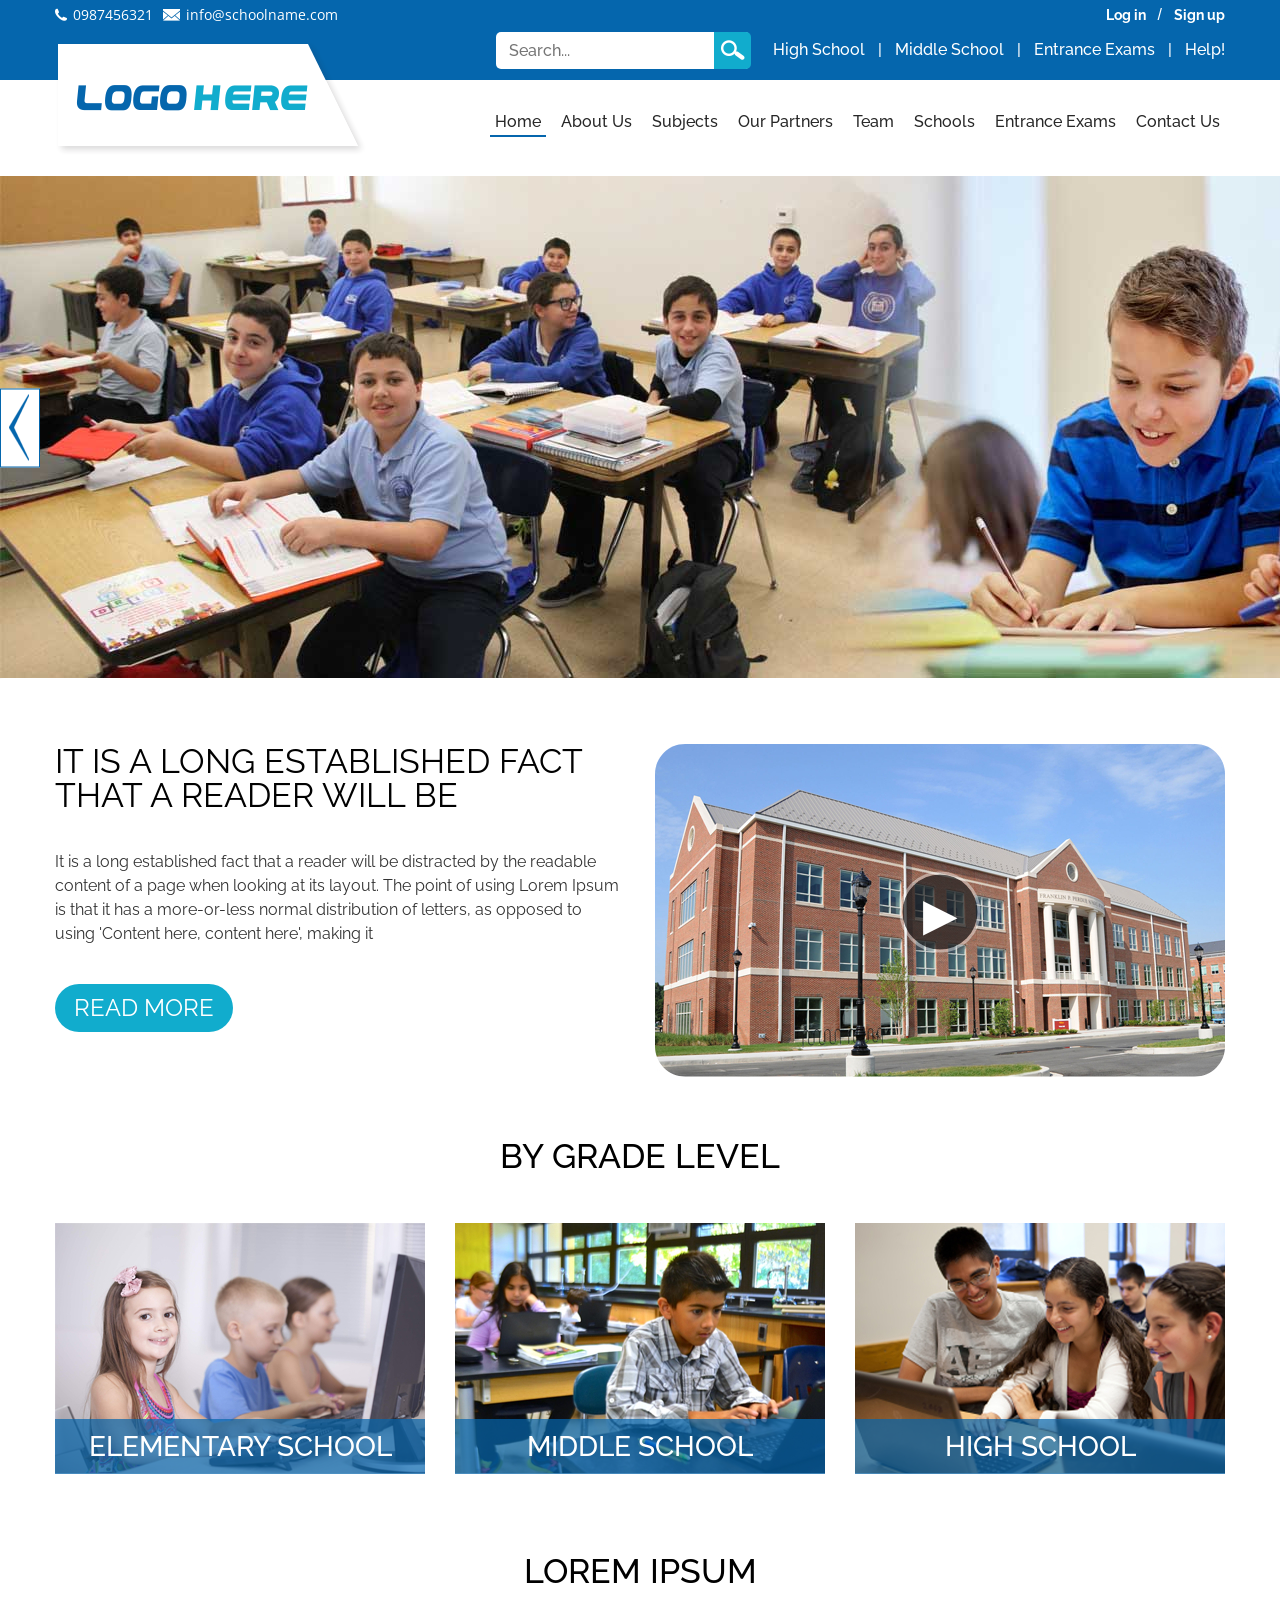
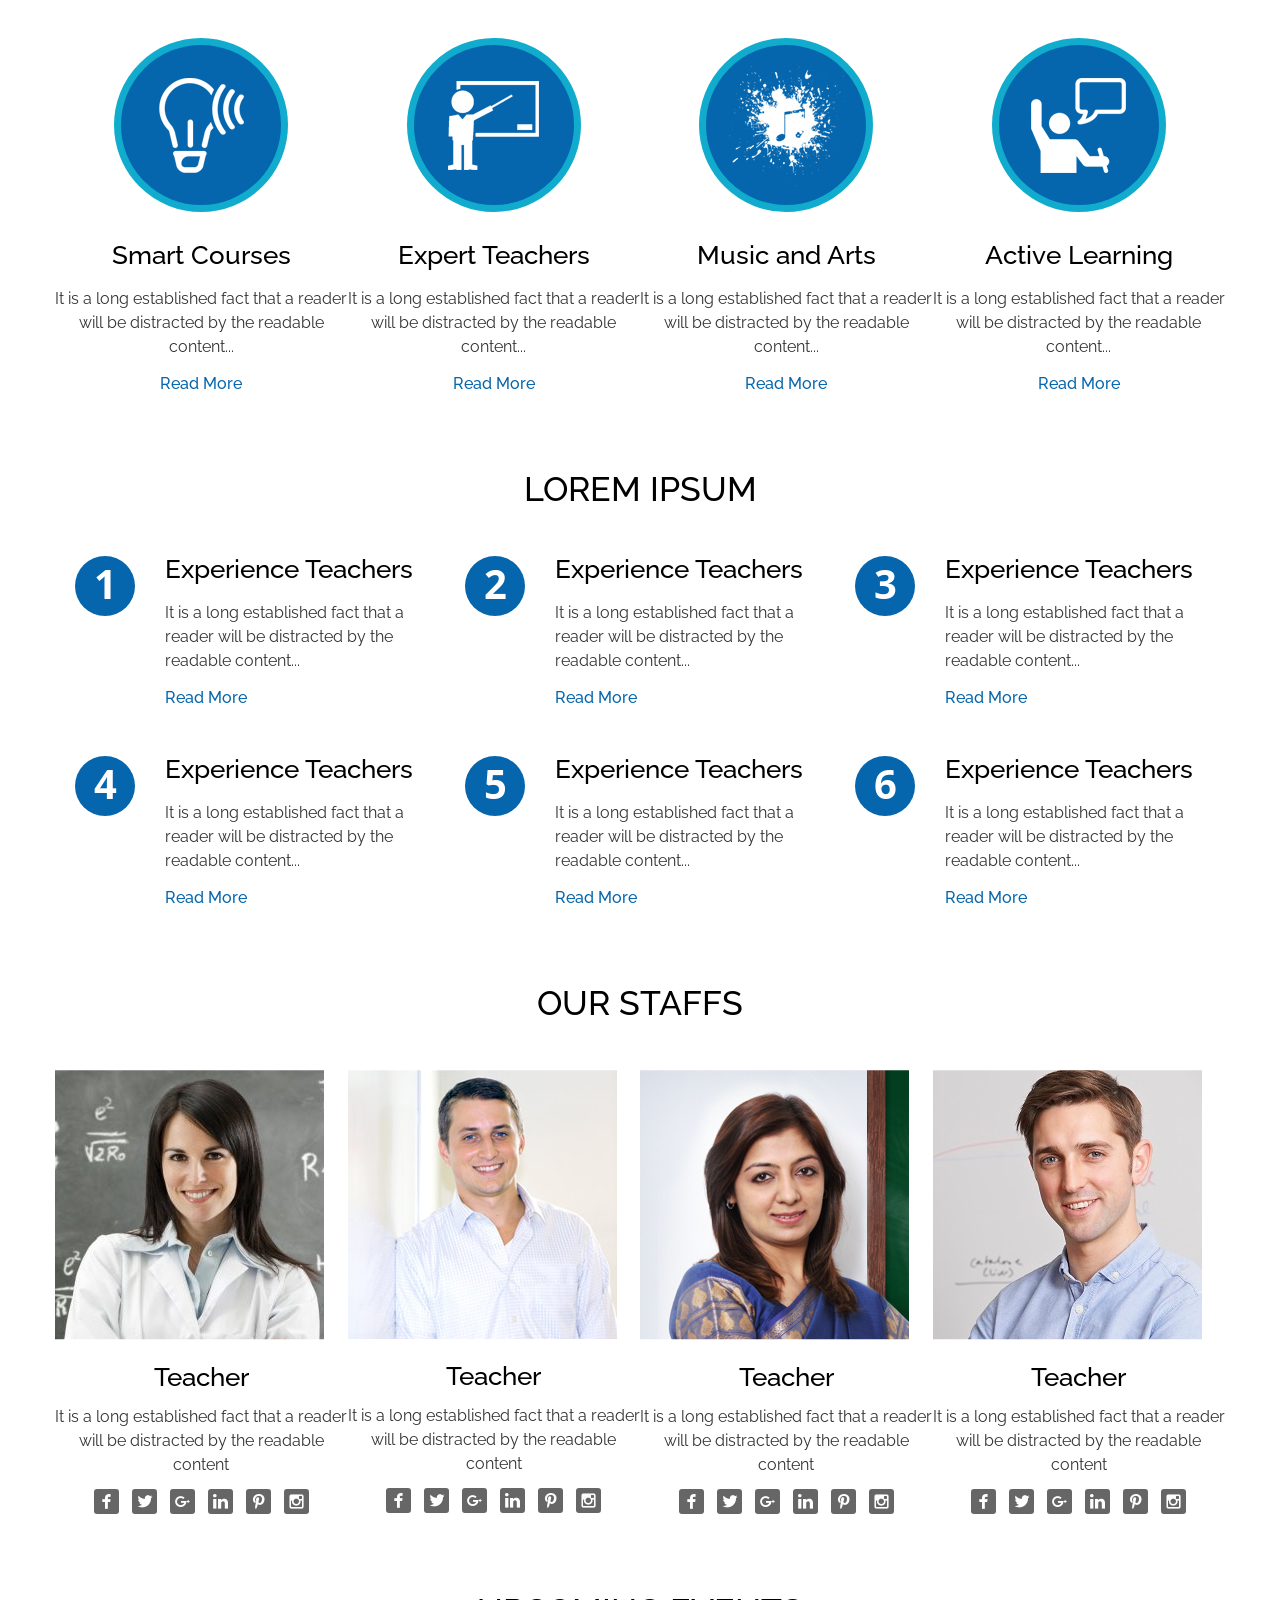
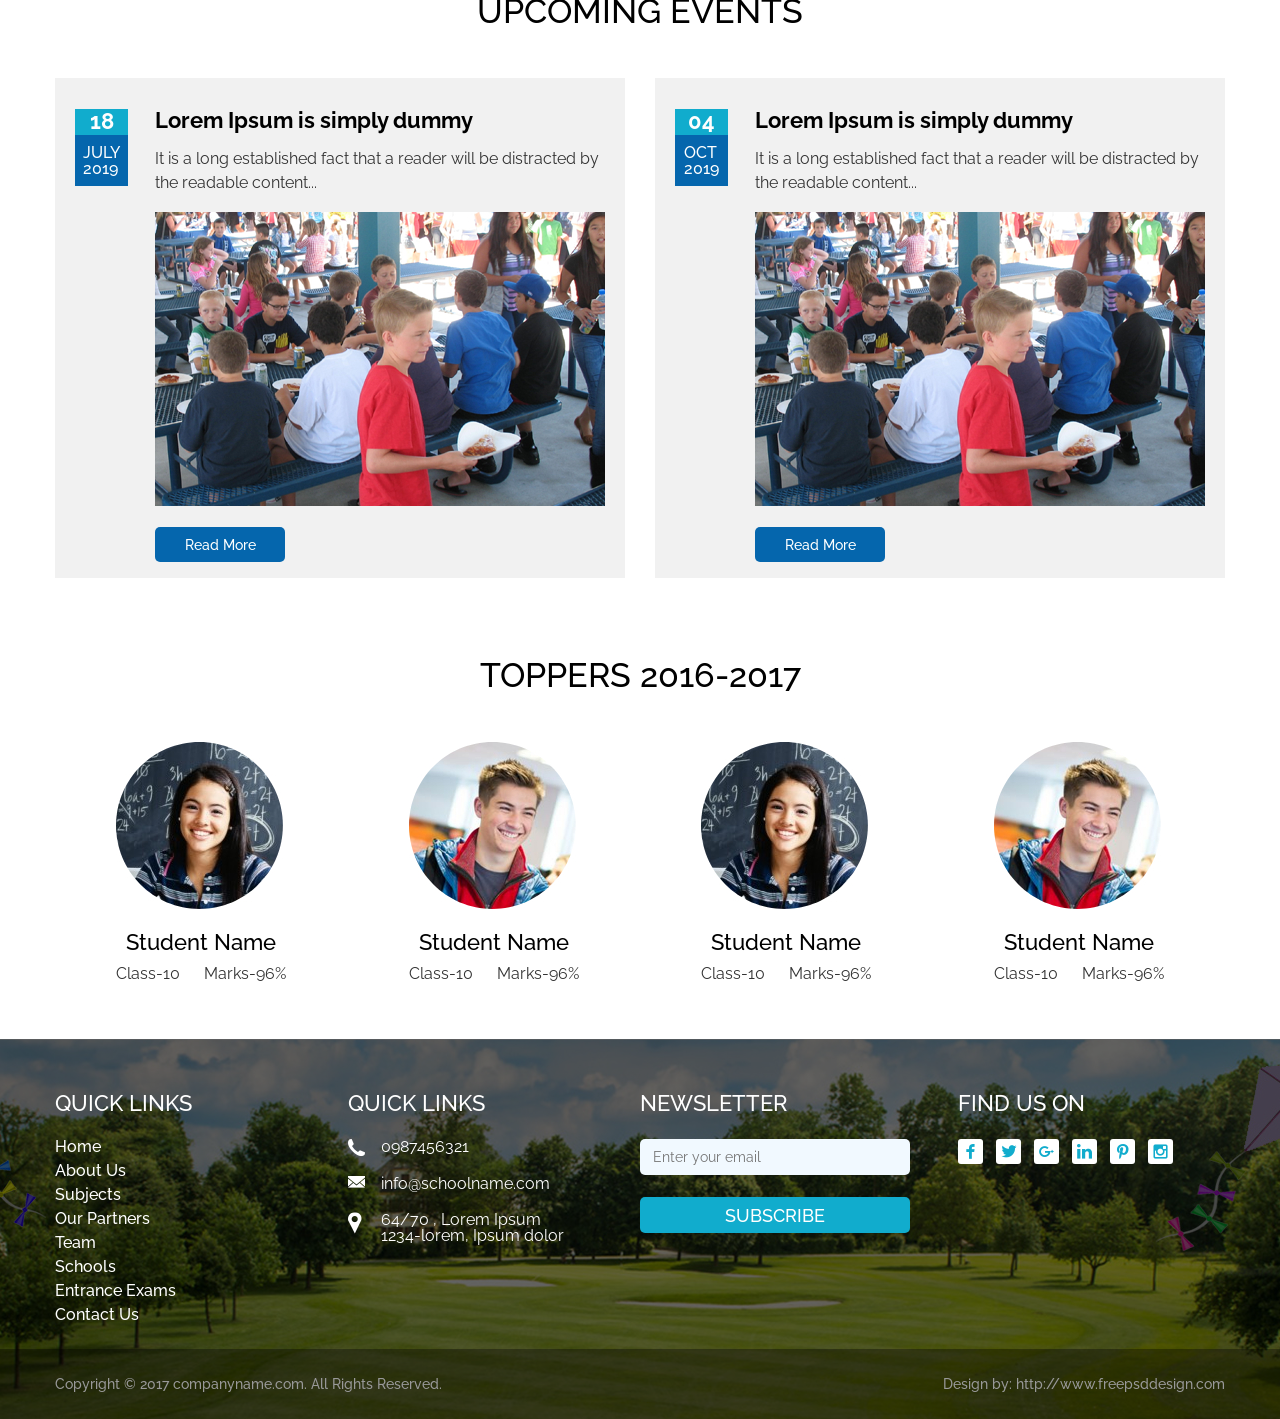
<file: index.html>
<!DOCTYPE html>
<html lang="en">
<head>
	<meta charset="UTF-8">
	<title>School</title>
	<link href="https://fonts.googleapis.com/css?family=Open+Sans&display=swap" rel="stylesheet">
	<link href="https://fonts.googleapis.com/css?family=Raleway:400,500,600,700&display=swap" rel="stylesheet">
	<link rel="stylesheet" href="css/swiper.css">
	<link rel="stylesheet" href="css/fonts.css">
	<link rel="stylesheet" href="css/normalize.css">
	<link rel="stylesheet" href="css/style.css">
</head>
<body>
	
<header class="header wrapper_lg">

<section class="contact-login-row">
	<div class="contact-login wrap">
		<div class="phone-email">
			<span class="phone__ico">&#xe909;</span><span class="phone__text">0987456321</span>
			<span class="phone__ico">&#xe908;</span><span class="phone__text">info@schoolname.com</span>
		</div>
		<ul class="auth-block">
			<li class="auth__item"><a href="#!" class="auth__link">Log in</a></li>
			<li class="auth__item"><a href="#!" class="auth__link">Sign up</a></li>
		</ul>
	</div>
</section>

<section class="header-control-row">
	<div class="header-control wrap">
		<div class="search-block">
			<input type="text" placeholder="Search..." class="search__text">
			<input type="submit" class="search__btn" value="&#xe907;">
		</div>
		<nav>
			<ul class="header-nav">
				<li class="header-nav__item"><a href="#!" class="header-nav__link">High School</a></li>
				<li class="header-nav__item"><a href="#!" class="header-nav__link">Middle School</a></li>
				<li class="header-nav__item"><a href="#!" class="header-nav__link">Entrance Exams</a></li>
				<li class="header-nav__item"><a href="#!" class="header-nav__link">Help!</a></li>
			</ul>
		</nav>
	</div>
</section>

<section class="row-header-menu">
	<div class="header-menu wrap">
		<div class="header-logo">
			<div class="logo-text">
				<span>Logo</span><span>Here</span>
			</div>
			<map name="worm">
				<area shape="poly" alt="Logo" 
					coords="0,0, 0,115, 312,115, 250,0, 0,0" href="#!">
			</map>
			<img src="img/logo.png" alt="" usemap="#worm">
		</div>
		<nav  class="header-menu-block">
			<ul class="header-menu-list">
				<li class="header-menu__item active">
					<a href="#!" class="header-menu__link">Home</a>
				</li>
				<li class="header-menu__item">
					<a href="#!" class="header-menu__link">About Us</a>
				</li>
				<li class="header-menu__item">
					<a href="#!" class="header-menu__link">Subjects</a>
				</li>
				<li class="header-menu__item">
					<a href="#!" class="header-menu__link">Our Partners</a>
				</li>
				<li class="header-menu__item">
					<a href="#!" class="header-menu__link">Team</a>
				</li>
				<li class="header-menu__item">
					<a href="#!" class="header-menu__link">Schools</a>
				</li>
				<li class="header-menu__item">
					<a href="#!" class="header-menu__link">Entrance Exams</a>
				</li>
				<li class="header-menu__item">
					<a href="#!" class="header-menu__link">Contact Us</a>
				</li>	
			</ul>				
		</nav>
	</div>	
</section>
</header>

<main class="main">
	
<div class="contact-form"></div>
<section class="slider wrapper">
	<a href="#!" class="slider-arrow backward">
		<img src="img/slider-arrow.png" alt="">
	</a>
	<a href="#!" class="slider-arrow forward">
		<img src="img/slider-arrow.png" alt="">
	</a>
	<!-- slider-banner -->
	<div class="slider-banner swiper-container">
		<div class="swiper-wrapper">
			<!-- 1 -->
			<div class="swiper-slide">
				<div class="item-block">
					<img src="img/banner.jpg" alt="" class="slider__img">
				</div>		
			</div>
			<!-- 2 -->
			<div class="swiper-slide">
				<div class="item-block">
					<img src="img/banner.jpg" alt="" class="slider__img">
				</div>		
			</div>
			<!--  -->
		</div>
	</div> <!-- slider-banner end -->
</section>

<section class="fact wrap">
	<div class="fact-text">
		<div class="fact-text__title">It is a long established fact that a reader will be</div>
		<div class="fact-text__desc">
			<p>It is a long established fact that a reader will be distracted by the readable content of a page when looking at its layout. The point of using Lorem Ipsum is that it has a more-or-less normal distribution of letters, as opposed to using 'Content here, content here', making it</p>
		</div>
		<a href="#!" class="fact-text__btn">Read More</a>
	</div>
	<div class="fact-media">
		<div class="fact-media__item"><img src="img/fact-01.jpg" alt=""></div>
		<a href="#!" class="fact-media__btn">&#9654;</a>
	</div>
</section>

<section class="grade-level wrap">
	<div class="row__title">By Grade Level</div>
	<div class="grade-block">
		<!-- 1 -->
		<div class="grade-item">
			<div class="grade__img"><img src="img/grade-01.jpg" alt=""></div>
			<a href="#!" class="grade__text">Elementary School</a>
		</div>
		<!-- 2 -->
		<div class="grade-item">
			<div class="grade__img"><img src="img/grade-02.jpg" alt=""></div>
			<a href="#!" class="grade__text">Middle School</a>
		</div>
		<!-- 3 -->
		<div class="grade-item">
			<div class="grade__img"><img src="img/grade-03.jpg" alt=""></div>
			<a href="#!" class="grade__text">High School</a>
		</div>
	</div>
</section>

<section class="smart wrap">
	<div class="row__title">Lorem Ipsum</div>
	<div class="smart-block">
		<!-- 1 -->
		<div class="smart-item">
			<div class="smart__img"><img src="img/active-01.png" alt=""></div>
			<div class="block-text">		
				<div class="block__title">Smart Courses</div>
				<div class="block__desc">It is a long established fact that a reader will be distracted by the readable content...</div>
				<a href="#!" class="block__link">Read More</a>
			</div>					
		</div>
		<!-- 2 -->
		<div class="smart-item">
			<div class="smart__img"><img src="img/active-02.png" alt=""></div>
			<div class="block-text">		
				<div class="block__title">Expert Teachers</div>
				<div class="block__desc">It is a long established fact that a reader will be distracted by the readable content...</div>
				<a href="#!" class="block__link">Read More</a>
			</div>					
		</div>
		<!-- 3 -->
		<div class="smart-item">
			<div class="smart__img"><img src="img/active-03.png" alt=""></div>
			<div class="block-text">		
				<div class="block__title">Music and Arts</div>
				<div class="block__desc">It is a long established fact that a reader will be distracted by the readable content...</div>
				<a href="#!" class="block__link">Read More</a>
			</div>					
		</div>
		<!-- 4 -->
		<div class="smart-item">
			<div class="smart__img"><img src="img/active-04.png" alt=""></div>
			<div class="block-text">		
				<div class="block__title">Active Learning</div>
				<div class="block__desc"><p>It is a long established fact that a reader will be distracted by the readable content...</p></div>
				<a href="#!" class="block__link">Read More</a>
			</div>					
		</div>
	</div>
</section>

<section class="experience wrap">
	<div class="row__title">Lorem Ipsum</div>
	<div class="experience-block">
		<!-- 1 -->
		<div class="experience-item">
			<div class="experience-number-block">
				<span>1</span>
			</div>
			<div class="block-text">
				<div class="block__title">Experience Teachers</div>
				<div class="block__desc">It is a long established fact that a reader will be distracted by the readable content...</div>
				<a href="#!" class="block__link">Read More</a>
			</div>
		</div>
		<!-- 2 -->
		<div class="experience-item">
			<div class="experience-number-block">
				<span>2</span>
			</div>
			<div class="block-text">
				<div class="block__title">Experience Teachers</div>
				<div class="block__desc">It is a long established fact that a reader will be distracted by the readable content...</div>
				<a href="#!" class="block__link">Read More</a>
			</div>
		</div>
		<!-- 3 -->
		<div class="experience-item">
			<div class="experience-number-block">
				<span>3</span>
			</div>
			<div class="block-text">
				<div class="block__title">Experience Teachers</div>
				<div class="block__desc">It is a long established fact that a reader will be distracted by the readable content...</div>
				<a href="#!" class="block__link">Read More</a>
			</div>
		</div>
		<!-- 4 -->
		<div class="experience-item">
			<div class="experience-number-block">
				<span>4</span>
			</div>
			<div class="block-text">
				<div class="block__title">Experience Teachers</div>
				<div class="block__desc">It is a long established fact that a reader will be distracted by the readable content...</div>
				<a href="#!" class="block__link">Read More</a>
			</div>
		</div>
		<!-- 5 -->
		<div class="experience-item">
			<div class="experience-number-block">
				<span>5</span>
			</div>
			<div class="block-text">
				<div class="block__title">Experience Teachers</div>
				<div class="block__desc">It is a long established fact that a reader will be distracted by the readable content...</div>
				<a href="#!" class="block__link">Read More</a>
			</div>
		</div>
		<!-- 6 -->
		<div class="experience-item">
			<div class="experience-number-block">
				<span>6</span>
			</div>
			<div class="block-text">
				<div class="block__title">Experience Teachers</div>
				<div class="block__desc">It is a long established fact that a reader will be distracted by the readable content...</div>
				<a href="#!" class="block__link">Read More</a>
			</div>
		</div>
	</div>
</section>

<section class="staffs wrap">
	<div class="row__title">our staffs</div>
	<div class="staffs-block">
		<!-- 1 -->
		<div class="staffs-item">
			<div class="staffs__img"><img src="img/staff-01.jpg" alt=""></div>
			<div class="block-text">		
				<div class="block__title">Teacher</div>
				<div class="block__desc">It is a long established fact that a 	reader will be distracted by the readable content
				</div>
				<ul class="social-list">
					<li class="social__item"><a href="#!" class="social__link">&#xe900;</a></li>
					<li class="social__item"><a href="#!" class="social__link">&#xe901;</a></li>
					<li class="social__item"><a href="#!" class="social__link">&#xe902;</a></li>
					<li class="social__item"><a href="#!" class="social__link">&#xe903;</a></li>
					<li class="social__item"><a href="#!" class="social__link">&#xe904;</a></li>
					<li class="social__item"><a href="#!" class="social__link">&#xe905;</a></li>
				</ul>	
			</div>	
		</div>
		<!-- 2 -->
		<div class="staffs-item">
			<div class="staffs__img"><img src="img/staff-02.jpg" alt=""></div>
			<div class="block-text">		
				<div class="block__title">Teacher</div>
				<div class="block__desc">It is a long established fact that a 	reader will be distracted by the readable content
				</div>
				<ul class="social-list">
					<li class="social__item"><a href="#!" class="social__link">&#xe900;</a></li>
					<li class="social__item"><a href="#!" class="social__link">&#xe901;</a></li>
					<li class="social__item"><a href="#!" class="social__link">&#xe902;</a></li>
					<li class="social__item"><a href="#!" class="social__link">&#xe903;</a></li>
					<li class="social__item"><a href="#!" class="social__link">&#xe904;</a></li>
					<li class="social__item"><a href="#!" class="social__link">&#xe905;</a></li>
				</ul>	
			</div>	
		</div>
		<!-- 3 -->
		<div class="staffs-item">
			<div class="staffs__img"><img src="img/staff-03.jpg" alt=""></div>
			<div class="block-text">		
				<div class="block__title">Teacher</div>
				<div class="block__desc">It is a long established fact that a 	reader will be distracted by the readable content
				</div>
				<ul class="social-list">
					<li class="social__item"><a href="#!" class="social__link">&#xe900;</a></li>
					<li class="social__item"><a href="#!" class="social__link">&#xe901;</a></li>
					<li class="social__item"><a href="#!" class="social__link">&#xe902;</a></li>
					<li class="social__item"><a href="#!" class="social__link">&#xe903;</a></li>
					<li class="social__item"><a href="#!" class="social__link">&#xe904;</a></li>
					<li class="social__item"><a href="#!" class="social__link">&#xe905;</a></li>
				</ul>	
			</div>	
		</div>
		<!-- 4 -->
		<div class="staffs-item">
			<div class="staffs__img"><img src="img/staff-04.jpg" alt=""></div>
			<div class="block-text">		
				<div class="block__title">Teacher</div>
				<div class="block__desc">It is a long established fact that a 	reader will be distracted by the readable content
				</div>
				<ul class="social-list">
					<li class="social__item"><a href="#!" class="social__link">&#xe900;</a></li>
					<li class="social__item"><a href="#!" class="social__link">&#xe901;</a></li>
					<li class="social__item"><a href="#!" class="social__link">&#xe902;</a></li>
					<li class="social__item"><a href="#!" class="social__link">&#xe903;</a></li>
					<li class="social__item"><a href="#!" class="social__link">&#xe904;</a></li>
					<li class="social__item"><a href="#!" class="social__link">&#xe905;</a></li>
				</ul>	
			</div>	
		</div>
	</div>
</section>

<section class="events wrap">
	<div class="row__title">upcoming events</div>
	<div class="events-block">
		<!-- 1 -->
		<div class="event-item">
			<div class="event-date">
				<div class="date__day">18</div>
				<div class="date__mount-year">July<br>2019</div>
			</div>
			<div class="event-content">
				<div class="event__title">Lorem Ipsum is simply dummy</div>
				<div class="event__desc">It is a long established fact that a reader will be distracted by the readable content...</div> 
				<div class="event__img"><img src="img/event-01.jpg" alt=""></div>
				<a href="#!" class="event__btn">Read More</a>
			</div>
		</div>	
		<!-- 2 -->
		<div class="event-item">
			<div class="event-date">
				<div class="date__day">04</div>
				<div class="date__mount-year">Oct<br>2019</div>
			</div>
			<div class="event-content">
				<div class="event__title">Lorem Ipsum is simply dummy</div>
				<div class="event__desc">It is a long established fact that a reader will be distracted by the readable content...</div>
				<div class="event__img"><img src="img/event-01.jpg" alt=""></div>
				<a href="#!" class="event__btn">Read More</a>
			</div>
		</div>	
	</div> <!-- events-block --------------->
</section>

<section class="toppers wrap">
	<div class="row__title">toppers 2016-2017</div>
	<div class="toppers-block">
		<!-- 1 -->
		<div class="toppers-item">
			<div class="toppers__img"><img src="img/toppers-01.jpg" alt=""></div>
			<div class="block-text">		
				<div class="toppers__title">Student Name</div>
				<div class="toppers__desc">
					<div class="toppers__class">Class-10</div>
					<div class="toppers-rayt">Marks-96%</div>
				</div>
			</div>
		</div>
		<!-- 2 -->
		<div class="toppers-item">
			<div class="toppers__img"><img src="img/toppers-02.jpg" alt=""></div>
			<div class="block-text">		
				<div class="toppers__title">Student Name</div>
				<div class="toppers__desc">
					<div class="toppers__class">Class-10</div>
					<div class="toppers-rayt">Marks-96%</div>
				</div>
			</div>
		</div>
		<!-- 3 -->
		<div class="toppers-item">
			<div class="toppers__img"><img src="img/toppers-01.jpg" alt=""></div>
			<div class="block-text">		
				<div class="toppers__title">Student Name</div>
				<div class="toppers__desc">
					<div class="toppers__class">Class-10</div>
					<div class="toppers-rayt">Marks-96%</div>
				</div>
			</div>
		</div>
		<!-- 4 -->
		<div class="toppers-item">
			<div class="toppers__img"><img src="img/toppers-02.jpg" alt=""></div>
			<div class="block-text">		
				<div class="toppers__title">Student Name</div>
				<div class="toppers__desc">
					<div class="toppers__class">Class-10</div>
					<div class="toppers-rayt">Marks-96%</div>
				</div>
			</div>
		</div>
	</div>
</section>

</main>

<footer class="footer wrapper_lg">
	<div class="footer__img ibg">
		<img src="img/footer-background.jpg" alt="" class="img_bg">
	</div>	
	<section class="footer-control">
		<div class="footer-block wrap">
			<!-- 1 -->
			<div class="footer-menu">
				<div class="footer-item__title">Quick Links</div>
				<ul class="footer-menu-list">
					<li class="footer-menu__item"><a href="#!" class="footer-menu__link">Home</a></li>
					<li class="footer-menu__item"><a href="#!" class="footer-menu__link">About Us</a></li>
					<li class="footer-menu__item"><a href="#!" class="footer-menu__link">Subjects</a></li>
					<li class="footer-menu__item"><a href="#!" class="footer-menu__link">Our Partners</a></li>
					<li class="footer-menu__item"><a href="#!" class="footer-menu__link">Team</a></li>
					<li class="footer-menu__item"><a href="#!" class="footer-menu__link">Schools</a></li>
					<li class="footer-menu__item"><a href="#!" class="footer-menu__link">Entrance Exams</a></li>
					<li class="footer-menu__item"><a href="#!" class="footer-menu__link">Contact Us</a></li>
				</ul>
			</div>
			<!-- 2 -->
			<div class="footer-contact">
				<div class="footer-item__title">Quick Links</div>
				<div class="contact-block">
					<!-- 1 -->
					<div class="contact-line">
						<div class="contact-line__ico" style="font-size: 17px">&#xe909;</div>
						<div class="contact-line__text">0987456321</div>
					</div>
					<!-- 2 -->
					<div class="contact-line">
						<div class="contact-line__ico" style="font-size: 12px">&#xe908;</div>
						<div class="contact-line__text">info@schoolname.com</div>
					</div>
					<!-- 3 -->
					<div class="contact-line">
						<div class="contact-line__ico" style="font-size: 21px">&#xe900;</div>
						<div class="contact-line__text">
							<p>64/70 , Lorem Ipsum<br>1234-lorem, Ipsum dolor</p>
						</div>
					</div>
				</div>
			</div>
			<!-- 3 -->
			<div class="footer-newsletter">
				<div class="footer-item__title">Newsletter</div>
				<div class="newsletter-block">
					<input type="text" class="newsletter__text" placeholder="Enter your email">
					<input type="submit" class="newsletter__btn" value="subscribe">
				</div>
			</div>
			<!-- 4 -->
			<div class="footer-social">
				<div class="footer-item__title">find us on</div>
				<ul class="footer-social-list">
					<li class="footer-social__item"><a href="#!" class="footer-social__link">&#xe900;</a></li>
					<li class="footer-social__item"><a href="#!" class="footer-social__link">&#xe901;</a></li>
					<li class="footer-social__item"><a href="#!" class="footer-social__link">&#xe902;</a></li>
					<li class="footer-social__item"><a href="#!" class="footer-social__link">&#xe903;</a></li>
					<li class="footer-social__item"><a href="#!" class="footer-social__link">&#xe904;</a></li>
					<li class="footer-social__item"><a href="#!" class="footer-social__link">&#xe905;</a></li>
				</ul>
			</div>
		</div>	
	</section>
	<section class="footer-copyright wrapper_lg">
		<div class="footer-copyright-block wrap">
			<div class="copyright__company">Copyright © 2017 companyname.com. All Rights Reserved.</div>
			<div class="copyright__design">Design by: http://www.freepsddesign.com</div>
		</div>
	</section>	
</footer>
<script src="js/jquery-3.4.1.js"></script>	
<script src="js/swiper.min.js"></script>
<script src="js/custom.js"></script>
</body>
</html>
</file>
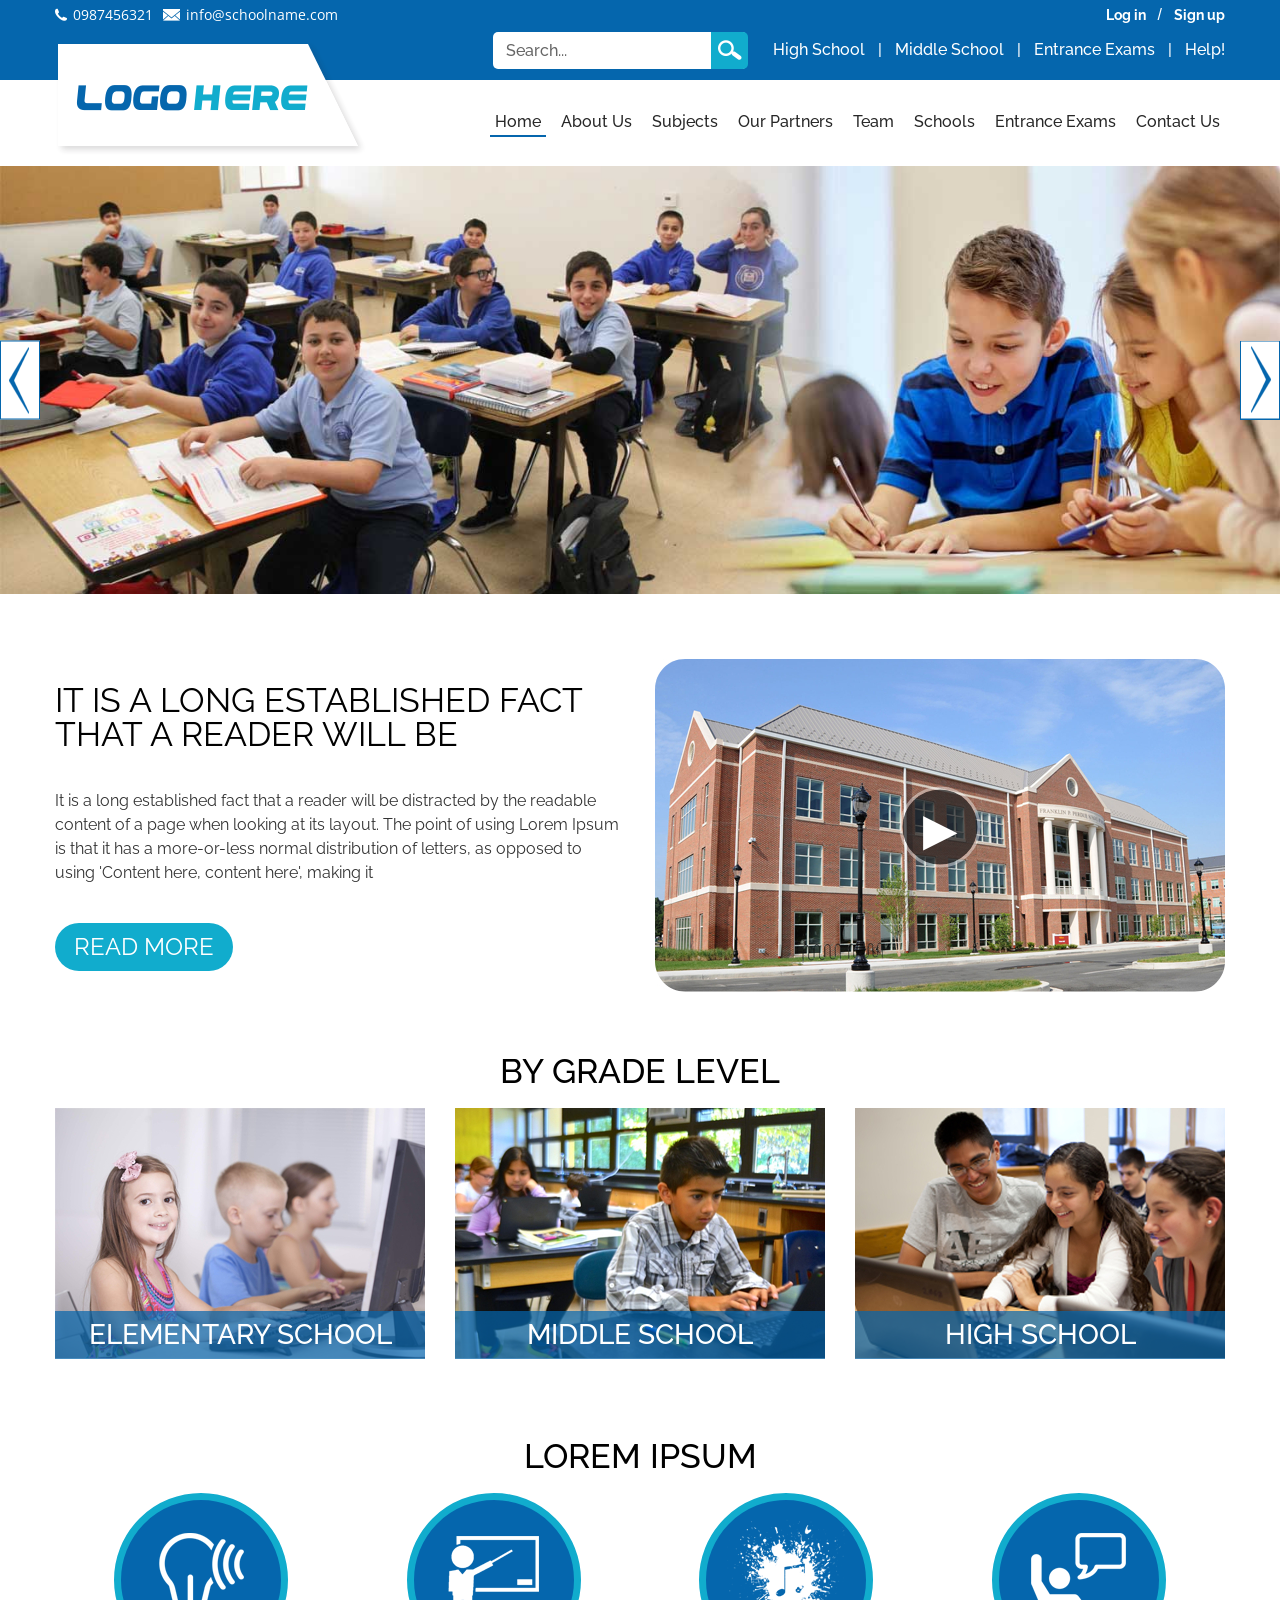
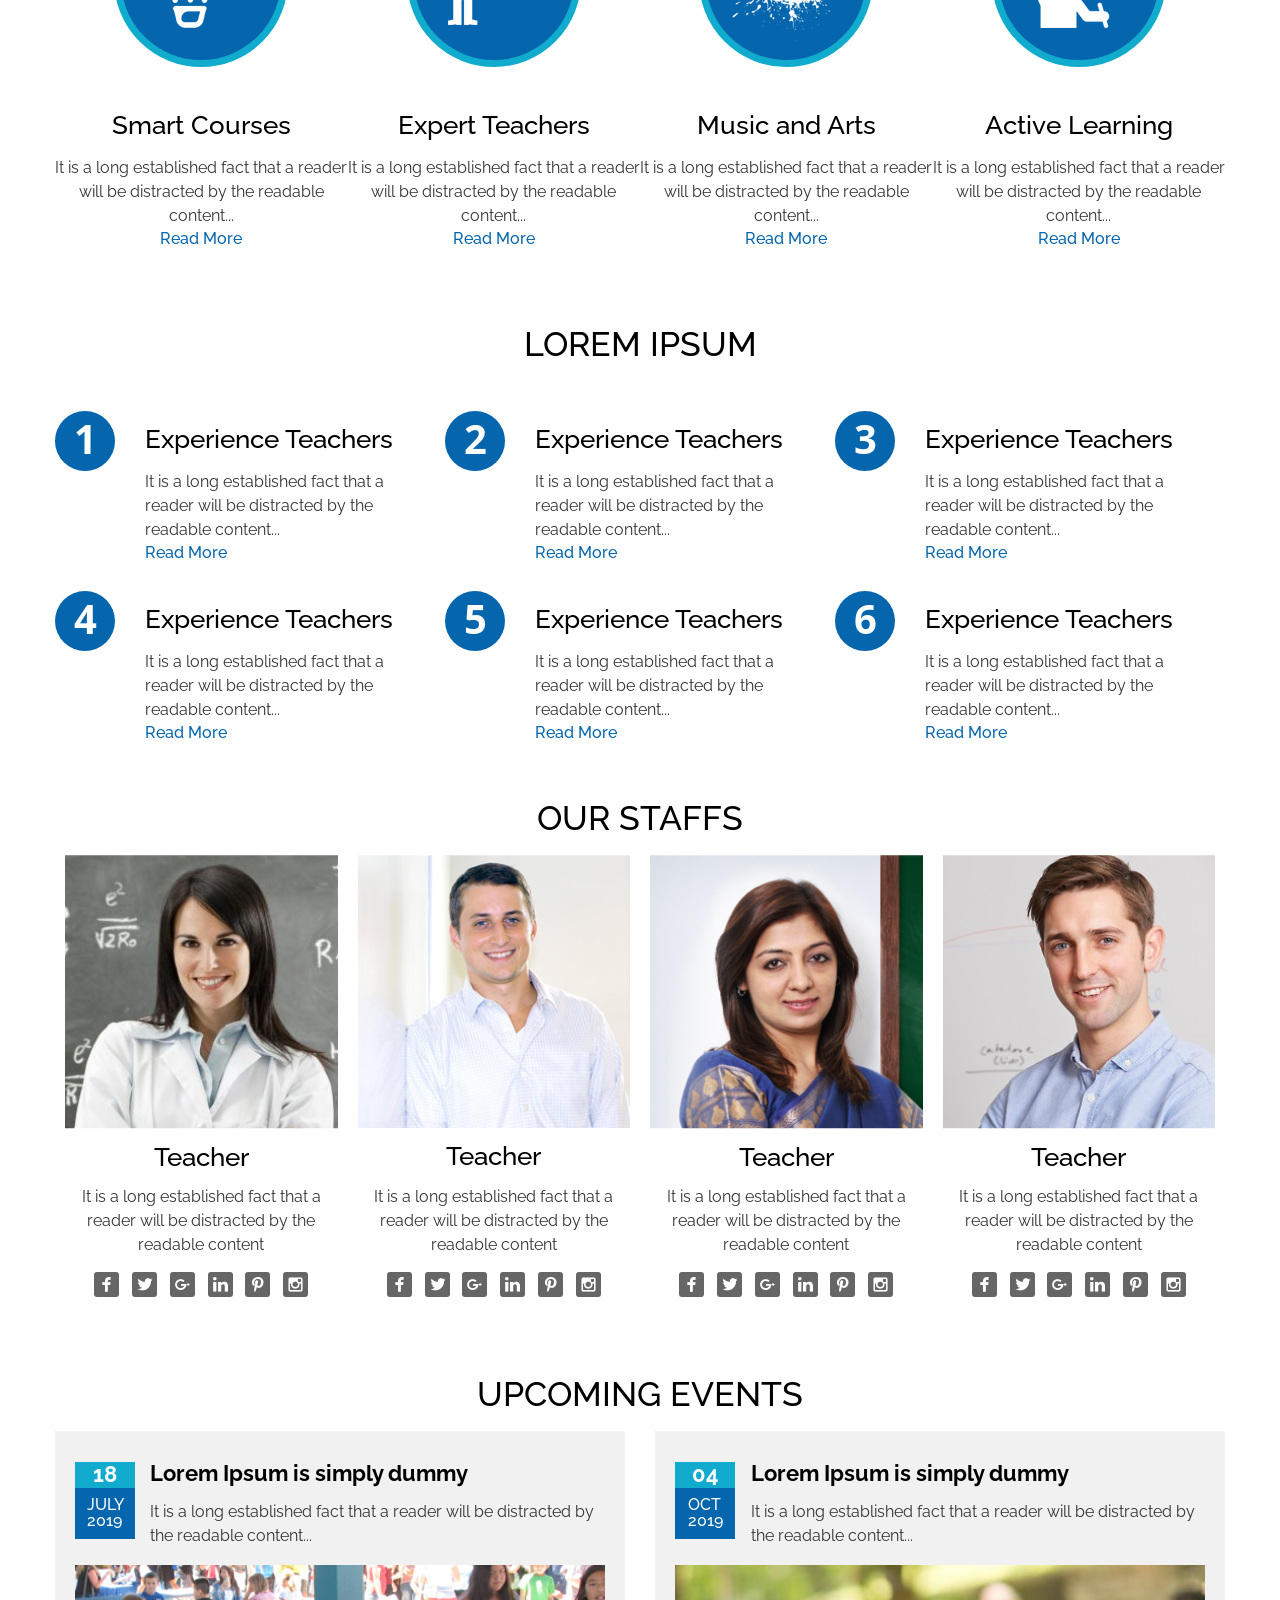
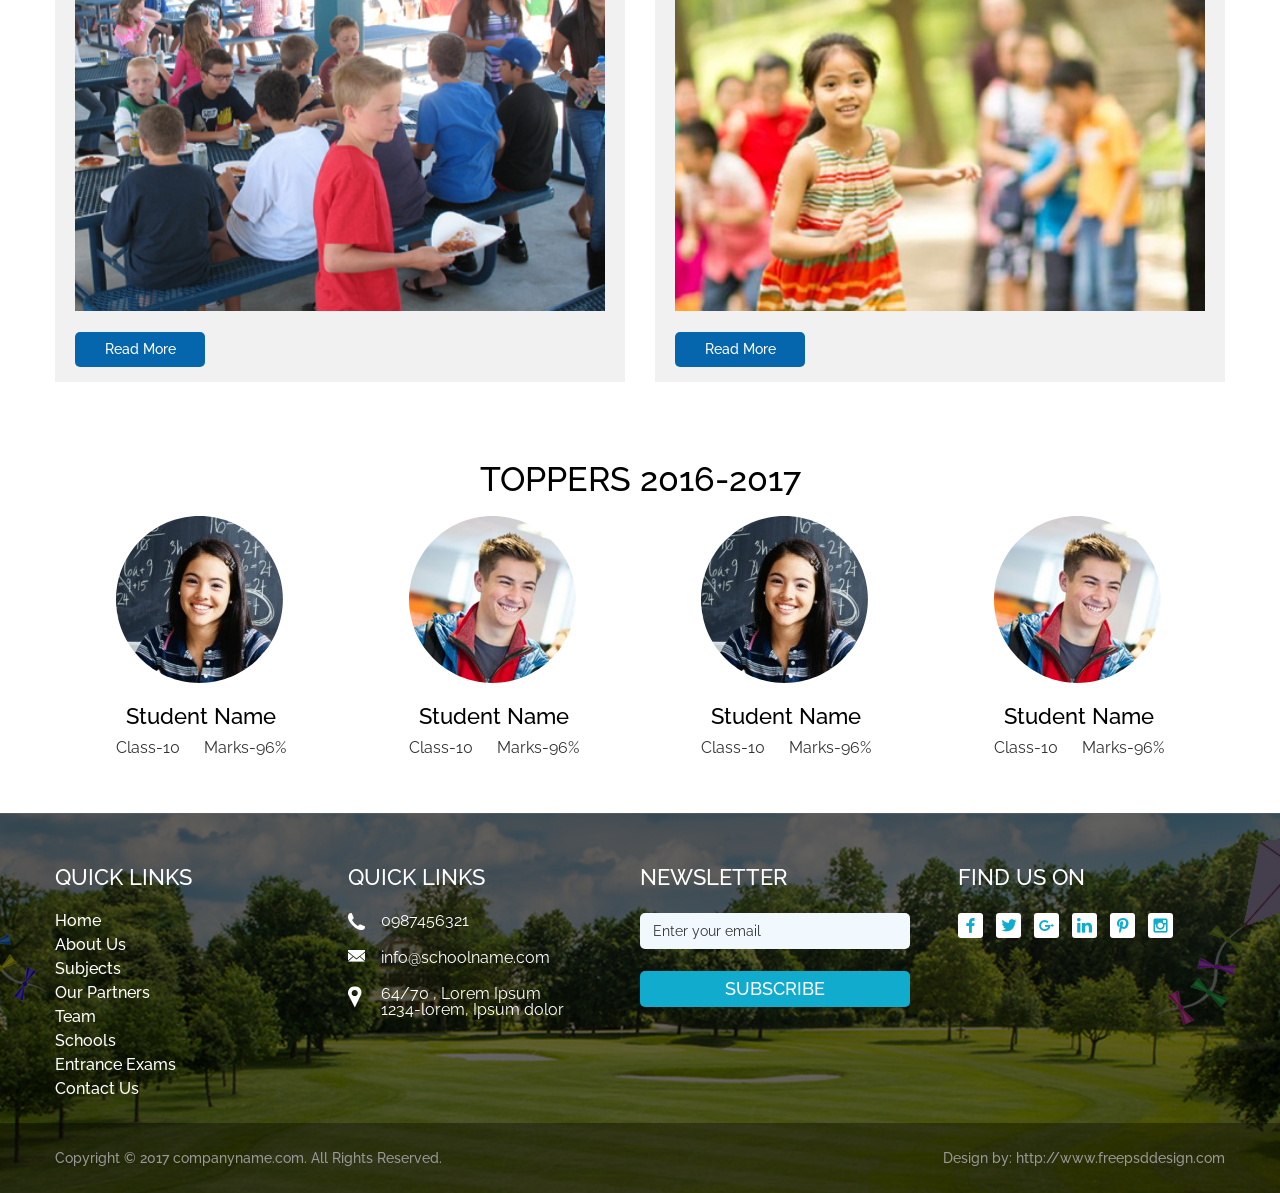
<file: app/index.html>
<!DOCTYPE html>
<html lang="en">
<head>
	<meta charset="UTF-8">
	<title>School</title>
	<link href="https://fonts.googleapis.com/css?family=Open+Sans&display=swap" rel="stylesheet">
	<link href="https://fonts.googleapis.com/css?family=Raleway:400,500,600,700&display=swap" rel="stylesheet">
	<link rel="stylesheet" href="css/swiper.css">
	<link rel="stylesheet" href="css/fonts.css">
	<link rel="stylesheet" href="css/normalize.css">
	<link rel="stylesheet" href="css/style.css">
	<meta name="viewport" content="width=device-width, initial-scale=1.0, maximum-scale=1.0, user-scalable=1">	
</head>
<body>
<div class="wrapper-main">
<header class="header">

<section class="contact-login-row">
	<div class="contact-login wrap">
		<div class="phone-email">
			<span class="phone__ico">&#xe909;</span><span class="phone__text">0987456321</span>
			<span class="phone__ico">&#xe908;</span><span class="phone__text">info@schoolname.com</span>
		</div>
		<ul class="auth-block">
			<li class="auth__item"><a href="#!" class="auth__link">Log in</a></li>
			<li class="auth__item"><a href="#!" class="auth__link">Sign up</a></li>
		</ul>
	</div>
</section>

<section class="header-control-row">
	<div class="header-control wrap">
		<form action="#" class="search-block">
			<input autocomplete="off" type="text" name="form[]" data-value="Search..." class="search__text input req name">
			<button type="submit" class="search__btn">&#xe907;</button>
		</form>
		<nav>
			<ul class="header-nav">
				<li class="header-nav__item"><a href="#!" class="header-nav__link">High School</a></li>
				<li class="header-nav__item"><a href="#!" class="header-nav__link">Middle School</a></li>
				<li class="header-nav__item"><a href="#!" class="header-nav__link">Entrance Exams</a></li>
				<li class="header-nav__item"><a href="#!" class="header-nav__link">Help!</a></li>
			</ul>
		</nav>
	</div>
</section>

<section class="row-header-menu">
	<div class="header-menu wrap">
		<div class="header-logo">
			<div class="logo-text">
				<span>Logo</span><span>Here</span>
			</div>
			<map name="worm">
				<area shape="poly" alt="Logo" 
					coords="0,0, 0,115, 312,115, 250,0, 0,0" href="#!">
			</map>
			<img src="img/logo.png" alt="" usemap="#worm">
		</div>

		<nav  class="header-menu-block">
			<ul class="header-menu-list">
				<li class="header-menu__item active">
					<a href="#!" class="header-menu__link">Home</a>
				</li>
				<li class="header-menu__item">
					<a href="#!" class="header-menu__link">About Us</a>
				</li>
				<li class="header-menu__item">
					<a href="#!" class="header-menu__link">Subjects</a>
				</li>
				<li class="header-menu__item">
					<a href="#!" class="header-menu__link">Our Partners</a>
				</li>
				<li class="header-menu__item">
					<a href="#!" class="header-menu__link">Team</a>
				</li>
				<li class="header-menu__item">
					<a href="#!" class="header-menu__link">Schools</a>
				</li>
				<li class="header-menu__item">
					<a href="#!" class="header-menu__link">Entrance Exams</a>
				</li>
				<li class="header-menu__item">
					<a href="#!" class="header-menu__link">Contact Us</a>
				</li>	
			</ul>				
		</nav>
	</div>	
</section>
</header>

<main class="main">
	
<div class="contact-form"></div>
<section class="slider wrapper">
	<a href="#!" class="slider-arrow backward">
		<img src="img/slider-arrow.png" alt="">
	</a>
	<a href="#!" class="slider-arrow forward">
		<img src="img/slider-arrow.png" alt="">
	</a>
	<!-- slider-banner -->
	<div class="slider-banner swiper-container">
		<div class="swiper-wrapper">
			<!-- 1 -->
			<div class="swiper-slide">
				<div class="item-block">
					<img src="img/banner.jpg" alt="" class="slider__img">
				</div>		
			</div>
			<!-- 2 -->
			<div class="swiper-slide">
				<div class="item-block">
					<img src="img/banner.jpg" alt="" class="slider__img">
				</div>		
			</div>
			<!--  -->
		</div>
	</div> <!-- slider-banner end -->
</section>

<section class="fact wrap">
		<div class="fact-text">
			<div class="fact-text__title">It is a long established fact that a reader will be</div>
			<div class="fact-text__desc">
				<p>It is a long established fact that a reader will be distracted by the readable content of a page when looking at its layout. The point of using Lorem Ipsum is that it has a more-or-less normal distribution of letters, as opposed to using 'Content here, content here', making it</p>
			</div>
			<a href="#!" class="fact-text__btn">Read More</a>
		</div>

		<div class="fact-media">
			<div class="fact-media__item">
				<img src="img/fact-01.jpg" alt="">
			</div>
			<a href="#!" class="fact-media__btn">&#9654;</a>
		</div>
</section>

<section class="grade-level wrap">
	<div class="row__title">By Grade Level</div>
	<div class="grade-block">
		<!-- 1 -->
		<div class="grade-item">
			<div class="grade__img">
				<img src="img/grade-01.jpg" alt="">
			</div>
			<a href="#!" class="grade__text">Elementary School</a>
		</div>
		<!-- 2 -->
		<div class="grade-item">
			<div class="grade__img"><img src="img/grade-02.jpg" alt=""></div>
			<a href="#!" class="grade__text">Middle School</a>
		</div>
		<!-- 3 -->
		<div class="grade-item">
			<div class="grade__img"><img src="img/grade-03.jpg" alt=""></div>
			<a href="#!" class="grade__text">High School</a>
		</div>
	</div>
</section>

<section class="smart wrap">
	<div class="row__title">Lorem Ipsum</div>
	<div class="smart-block">
		<!-- 1 -->
		<div class="smart-item">
			<div class="smart__img"><img src="img/active-01.png" alt=""></div>
			<div class="block-text">		
				<div class="block__title">Smart Courses</div>
				<div class="block__desc">It is a long established fact that a reader will be distracted by the readable content...</div>
				<a href="#!" class="block__link">Read More</a>
			</div>					
		</div>
		<!-- 2 -->
		<div class="smart-item">
			<div class="smart__img"><img src="img/active-02.png" alt=""></div>
			<div class="block-text">		
				<div class="block__title">Expert Teachers</div>
				<div class="block__desc">It is a long established fact that a reader will be distracted by the readable content...</div>
				<a href="#!" class="block__link">Read More</a>
			</div>					
		</div>
		<!-- 3 -->
		<div class="smart-item">
			<div class="smart__img"><img src="img/active-03.png" alt=""></div>
			<div class="block-text">		
				<div class="block__title">Music and Arts</div>
				<div class="block__desc">It is a long established fact that a reader will be distracted by the readable content...</div>
				<a href="#!" class="block__link">Read More</a>
			</div>					
		</div>
		<!-- 4 -->
		<div class="smart-item">
			<div class="smart__img"><img src="img/active-04.png" alt=""></div>
			<div class="block-text">		
				<div class="block__title">Active Learning</div>
				<div class="block__desc"><p>It is a long established fact that a reader will be distracted by the readable content...</p></div>
				<a href="#!" class="block__link">Read More</a>
			</div>					
		</div>
	</div>
</section>

<section class="experience wrap">
	<div class="row__title">Lorem Ipsum</div>
	<div class="experience-block">
		<!-- 1 -->
		<div class="experience-item">
			<div class="experience-number-block">
				<span>1</span>
			</div>

			<div class="block-text">
				<div class="block__title">Experience Teachers</div>
				<div class="block__desc">It is a long established fact that a reader will be distracted by the readable content...</div>
				<a href="#!" class="block__link">Read More</a>
			</div>
		</div>
		<!-- 2 -->
		<div class="experience-item">
			<div class="experience-number-block">
				<span>2</span>
			</div>
			<div class="block-text">
				<div class="block__title">Experience Teachers</div>
				<div class="block__desc">It is a long established fact that a reader will be distracted by the readable content...</div>
				<a href="#!" class="block__link">Read More</a>
			</div>
		</div>
		<!-- 3 -->
		<div class="experience-item">
			<div class="experience-number-block">
				<span>3</span>
			</div>
			<div class="block-text">
				<div class="block__title">Experience Teachers</div>
				<div class="block__desc">It is a long established fact that a reader will be distracted by the readable content...</div>
				<a href="#!" class="block__link">Read More</a>
			</div>
		</div>
		<!-- 4 -->
		<div class="experience-item">
			<div class="experience-number-block">
				<span>4</span>
			</div>
			<div class="block-text">
				<div class="block__title">Experience Teachers</div>
				<div class="block__desc">It is a long established fact that a reader will be distracted by the readable content...</div>
				<a href="#!" class="block__link">Read More</a>
			</div>
		</div>
		<!-- 5 -->
		<div class="experience-item">
			<div class="experience-number-block">
				<span>5</span>
			</div>
			<div class="block-text">
				<div class="block__title">Experience Teachers</div>
				<div class="block__desc">It is a long established fact that a reader will be distracted by the readable content...</div>
				<a href="#!" class="block__link">Read More</a>
			</div>
		</div>
		<!-- 6 -->
		<div class="experience-item">
			<div class="experience-number-block">
				<span>6</span>
			</div>
			<div class="block-text">
				<div class="block__title">Experience Teachers</div>
				<div class="block__desc">It is a long established fact that a reader will be distracted by the readable content...</div>
				<a href="#!" class="block__link">Read More</a>
			</div>
		</div>
	</div>
</section>

<section class="staffs wrap">
	<div class="row__title">our staffs</div>
	<div class="staffs-block">
		<!-- 1 -->
		<div class="staffs-item">
			<img src="img/staff-01.jpg" class="staffs__img" alt="">
			
			<div class="block__title">Teacher</div>

			<div class="block__desc"><p>It is a long established fact that a 	reader will be distracted by the readable content</p>
			</div>

			<ul class="social-list">
				<li class="social__item"><a href="#!" class="social__link">&#xe900;</a></li>
				<li class="social__item"><a href="#!" class="social__link">&#xe901;</a></li>
				<li class="social__item"><a href="#!" class="social__link">&#xe902;</a></li>
				<li class="social__item"><a href="#!" class="social__link">&#xe903;</a></li>
				<li class="social__item"><a href="#!" class="social__link">&#xe904;</a></li>
				<li class="social__item"><a href="#!" class="social__link">&#xe905;</a></li>
			</ul>	
		</div>
		<!-- 2 -->
		<div class="staffs-item">
			<img src="img/staff-02.jpg" class="staffs__img" alt="">
			
			<div class="block__title">Teacher</div>

			<div class="block__desc"><p>It is a long established fact that a 	reader will be distracted by the readable content</p>
			</div>

			<ul class="social-list">
				<li class="social__item"><a href="#!" class="social__link">&#xe900;</a></li>
				<li class="social__item"><a href="#!" class="social__link">&#xe901;</a></li>
				<li class="social__item"><a href="#!" class="social__link">&#xe902;</a></li>
				<li class="social__item"><a href="#!" class="social__link">&#xe903;</a></li>
				<li class="social__item"><a href="#!" class="social__link">&#xe904;</a></li>
				<li class="social__item"><a href="#!" class="social__link">&#xe905;</a></li>
			</ul>	
		</div>
		<!-- 3 -->
		<div class="staffs-item">
			<img src="img/staff-03.jpg" class="staffs__img" alt="">
			
			<div class="block__title">Teacher</div>

			<div class="block__desc"><p>It is a long established fact that a 	reader will be distracted by the readable content</p>
			</div>

			<ul class="social-list">
				<li class="social__item"><a href="#!" class="social__link">&#xe900;</a></li>
				<li class="social__item"><a href="#!" class="social__link">&#xe901;</a></li>
				<li class="social__item"><a href="#!" class="social__link">&#xe902;</a></li>
				<li class="social__item"><a href="#!" class="social__link">&#xe903;</a></li>
				<li class="social__item"><a href="#!" class="social__link">&#xe904;</a></li>
				<li class="social__item"><a href="#!" class="social__link">&#xe905;</a></li>
			</ul>	
		</div>
		<!-- 4 -->
		<div class="staffs-item">
			<img src="img/staff-04.jpg" class="staffs__img" alt="">
			
			<div class="block__title">Teacher</div>

			<div class="block__desc"><p>It is a long established fact that a 	reader will be distracted by the readable content</p>
			</div>

			<ul class="social-list">
				<li class="social__item"><a href="#!" class="social__link">&#xe900;</a></li>
				<li class="social__item"><a href="#!" class="social__link">&#xe901;</a></li>
				<li class="social__item"><a href="#!" class="social__link">&#xe902;</a></li>
				<li class="social__item"><a href="#!" class="social__link">&#xe903;</a></li>
				<li class="social__item"><a href="#!" class="social__link">&#xe904;</a></li>
				<li class="social__item"><a href="#!" class="social__link">&#xe905;</a></li>
			</ul>	
		</div>
		<!--  -->
	</div>
</section>

<section class="events wrap">
	<div class="row__title">upcoming events</div>
	<div class="events-block">
		<!-- 1 -->
		<div class="event-item">
			<div class="event-content">
				<div class="event-date">
					<div class="date__day">18</div>
					<div class="date__mount-year">July<br>2019</div>
				</div>

				<div class="event-text">
					<div class="event__title">Lorem Ipsum is simply dummy</div>
					<div class="event__desc"><p>It is a long established fact that a reader will be distracted by the readable content...</p></div> 				
				</div>
			</div>

			<div class="event__img">
				<img src="img/event-01.jpg" alt="">
			</div>

			<a href="#!" class="event__btn">Read More</a>
		</div>	
		<!-- 2 -->
		<div class="event-item">
			<div class="event-content">
				<div class="event-date">
					<div class="date__day">04</div>
					<div class="date__mount-year">Oct<br>2019</div>
				</div>
				
				<div class="event-text">
					<div class="event__title">Lorem Ipsum is simply dummy</div>
					<div class="event__desc"><p>It is a long established fact that a reader will be distracted by the readable content...</p></div> 				
				</div>
			</div>

			<div class="event__img">
				<img src="img/event-02.jpg" alt="">
			</div>

			<a href="#!" class="event__btn">Read More</a>
		</div>	
	</div> <!-- events-block --------------->
</section>

<section class="toppers wrap">
	<div class="row__title">toppers 2016-2017</div>
	<div class="toppers-block">
		<!-- 1 -->
		<div class="toppers-item">
			<div class="toppers__img"><img src="img/toppers-01.jpg" alt=""></div>
			<div class="block-text">		
				<div class="toppers__title">Student Name</div>
				<div class="toppers__desc">
					<div class="toppers__class">Class-10</div>
					<div class="toppers-rayt">Marks-96%</div>
				</div>
			</div>
		</div>
		<!-- 2 -->
		<div class="toppers-item">
			<div class="toppers__img"><img src="img/toppers-02.jpg" alt=""></div>
			<div class="block-text">		
				<div class="toppers__title">Student Name</div>
				<div class="toppers__desc">
					<div class="toppers__class">Class-10</div>
					<div class="toppers-rayt">Marks-96%</div>
				</div>
			</div>
		</div>
		<!-- 3 -->
		<div class="toppers-item">
			<div class="toppers__img"><img src="img/toppers-01.jpg" alt=""></div>
			<div class="block-text">		
				<div class="toppers__title">Student Name</div>
				<div class="toppers__desc">
					<div class="toppers__class">Class-10</div>
					<div class="toppers-rayt">Marks-96%</div>
				</div>
			</div>
		</div>
		<!-- 4 -->
		<div class="toppers-item">
			<div class="toppers__img"><img src="img/toppers-02.jpg" alt=""></div>
			<div class="block-text">		
				<div class="toppers__title">Student Name</div>
				<div class="toppers__desc">
					<div class="toppers__class">Class-10</div>
					<div class="toppers-rayt">Marks-96%</div>
				</div>
			</div>
		</div>
	</div>
</section>

</main>

<footer class="footer wrapper_lg">
	<div class="footer__img ibg">
		<img src="img/footer-background.jpg" alt="" class="img_bg">
	</div>	

	<section class="footer-control">
		<div class="footer-block wrap">
			<!-- 1 -->
			<div class="footer-item footer-menu">
				<div class="footer-item__title">Quick Links</div>

				<ul class="footer-menu-list">
					<li class="footer-menu__item"><a href="#!" class="footer-menu__link">Home</a></li>
					<li class="footer-menu__item"><a href="#!" class="footer-menu__link">About Us</a></li>
					<li class="footer-menu__item"><a href="#!" class="footer-menu__link">Subjects</a></li>
					<li class="footer-menu__item"><a href="#!" class="footer-menu__link">Our Partners</a></li>
					<li class="footer-menu__item"><a href="#!" class="footer-menu__link">Team</a></li>
					<li class="footer-menu__item"><a href="#!" class="footer-menu__link">Schools</a></li>
					<li class="footer-menu__item"><a href="#!" class="footer-menu__link">Entrance Exams</a></li>
					<li class="footer-menu__item"><a href="#!" class="footer-menu__link">Contact Us</a></li>
				</ul>
			</div>
			<!-- 2 -->
			<div class="footer-item">
				<div class="footer-item__title">Quick Links</div>
				<div class="contact-block">
					<!-- 1 -->
					<div class="contact-line">
						<div class="contact-line__ico" style="font-size: 17px">&#xe909;</div>
						<div class="contact-line__text">0987456321</div>
					</div>
					<!-- 2 -->
					<div class="contact-line">
						<div class="contact-line__ico" style="font-size: 12px">&#xe908;</div>
						<div class="contact-line__text">info@schoolname.com</div>
					</div>
					<!-- 3 -->
					<div class="contact-line">
						<div class="contact-line__ico" style="font-size: 21px">&#xe900;</div>
						<div class="contact-line__text">
							<p>64/70 , Lorem Ipsum<br>1234-lorem, Ipsum dolor</p>
						</div>
					</div>
				</div>
			</div>
			<!-- 3 -->
			<div class="footer-item">
				<div class="footer-item__title">Newsletter</div>

				<form action="#" class="newsletter-block">
					<input autocomplete="off" type="text" name="form[]" data-value="Enter your email" class="newsletter__text input req email">
					<button type="submit" class="newsletter__btn">subscribe</button>
				</form>
			</div>
			<!-- 4 -->
			<div class="footer-item footer-social">
				<div class="footer-item__title">find us on</div>
				<ul class="footer-social-list">
					<li class="footer-social__item"><a href="#!" class="footer-social__link">&#xe900;</a></li>
					<li class="footer-social__item"><a href="#!" class="footer-social__link">&#xe901;</a></li>
					<li class="footer-social__item"><a href="#!" class="footer-social__link">&#xe902;</a></li>
					<li class="footer-social__item"><a href="#!" class="footer-social__link">&#xe903;</a></li>
					<li class="footer-social__item"><a href="#!" class="footer-social__link">&#xe904;</a></li>
					<li class="footer-social__item"><a href="#!" class="footer-social__link">&#xe905;</a></li>
				</ul>
			</div>
		</div>	
	</section>

	<section class="footer-copyright wrapper_lg">
		<div class="footer-copyright-block wrap">
			<div class="copyright__company">Copyright © 2017 companyname.com. All Rights Reserved.</div>
			<div class="copyright__design">Design by: http://www.freepsddesign.com</div>
		</div>
	</section>	
</footer>
</div>	
<script src="js/jquery-3.4.1.js"></script>	
<script src="js/swiper.min.js"></script>
<script src="js/custom.js"></script>
</body>
</html>
</file>
<file: css/fonts.css>
@font-face {
  font-family: 'icomoon';
  src:  url('../fonts/icomoon.eot?cnws7h');
  src:  url('../fonts/icomoon.eot?cnws7h#iefix') format('embedded-opentype'),
    url('../fonts/icomoon.ttf?cnws7h') format('truetype'),
    url('../fonts/icomoon.woff?cnws7h') format('woff'),
    url('../fonts/icomoon.svg?cnws7h#icomoon') format('svg');
  font-weight: normal;
  font-style: normal;
  font-display: block;
}
@font-face {
  font-family: 'icomoon2';
  src:  url('../fonts/icomoon2.eot?cnws7h');
  src:  url('../fonts/icomoon2.eot?cnws7h#iefix') format('embedded-opentype'),
    url('../fonts/icomoon2.ttf?cnws7h') format('truetype'),
    url('../fonts/icomoon2.woff?cnws7h') format('woff'),
    url('../fonts/icomoon2.svg?cnws7h#icomoon') format('svg');
  font-weight: normal;
  font-style: normal;
  font-display: block;
}
@font-face {
  font-family: "PEPSI";
  src: url("../fonts/PEPSIpl.eot"); /* IE9 Compat Modes */
  src: url("../fonts/PEPSIpl.eot?#iefix") format("embedded-opentype"), /* IE6-IE8 */
    url("../fonts/PEPSIpl.otf") format("opentype"), /* Open Type Font */
    url("../fonts/PEPSIpl.svg") format("svg"), /* Legacy iOS */
    url("../fonts/PEPSIpl.ttf") format("truetype"), /* Safari, Android, iOS */
    url("../fonts/PEPSIpl.woff") format("woff"), /* Modern Browsers */
    url("../fonts/PEPSIpl.woff2") format("woff2"); /* Modern Browsers */
  font-weight: normal;
  font-style: normal;
}
</file>
<file: css/style.css>
.ibg {
	width: 100%;
	height: 100%;
	background-repeat: no-repeat;
	background-size: cover;
	background-position: center;
}
.wrapper_lg {
	width: 100%;
	margin: 0 auto;
}
.wrapper {
	width: 1500px;
	margin: 0 auto;
	overflow: hidden;
}
.wrap {
	width: 1170px;
	margin: 0 auto;
}
/*========== HEADER ================*/
/*---------- section contact-login ----------*/
.contact-login-row {
	height: 30px;
	background-color: #0566ad;
}
.contact-login {
	height: 100%;
	display: flex;
	align-items: center;
	justify-content: space-between;
	color: #ffffff;
}
.phone__ico {
	color: #ffffff;
	font-family: 'icomoon';
	font-size: 12px;
	margin-right: 6px;
}
.phone__text {
	margin-right: 6px;
	/*----view----*/
	color: #ffffff;
	font-family: 'Open Sans', sans-serif;
	font-size: 14px;
	font-weight: 400;
}
/*---------------*/
.auth-block {
	display: flex;
	align-items: center;
}
.auth__item:not(:last-child) {
	margin-right: 12px;
}
.auth__item:not(:last-child):after {
	content: '\/';
	font-size: 16px;
	margin-left: 12px;
}
.auth__link {
	color: #ffffff;
	font-family: 'Raleway', sans-serif;
	font-size: 14px;
	font-weight: 700;
}
/*---------- section header-control ----------*/
.header-control-row {
	height: 50px;
	background-color: #0566ad;
}
.header-control {
	height: 100%;
	display: flex;
	align-items: center;
	justify-content: flex-end;
	padding-bottom: 10px;	
}
.search-block {
	position: relative;
	margin-right: 23px;
}
.search__text {
	width: 254px;
	height: 37px;
	background-color: #ffffff;
	border-radius: 5px;
	border: none;
	padding: 0 50px 0 13px;
	/*----view----*/
	color: #666666;
	font-family: 'Raleway', sans-serif;
	font-size: 16px;
	font-weight: 500;
}
.search__btn {
	position: absolute;
	right: -1px;
	width: 37px;
	height: 37px;
	border-radius: 0 5px 5px 0;
	background-color: #11accd;
	border: none;
	/*----view----*/
	font-family: 'icomoon';
	font-size: 20px;
	color: #ffffff;
}
.header-nav {
	display: flex;
}
.header-nav__item:not(:last-child):after {
	content: '\|';
	color: #ffffff;
	font-family: 'Raleway', sans-serif;
	font-size: 16px;
	font-weight: 500;
	margin-right: 13px;
	margin-left: 13px;
}
.header-nav__link {
	color: #ffffff;
	font-family: 'Raleway', sans-serif;
	font-size: 16px;
	font-weight: 500;
}
/*---------- header-menu ----------*/
.row-header-menu {
	height: 86px;
/*	box-shadow: 0 0 10px rgba(35, 31, 32, 0.37);*/
	background-color: #ffffff;
	margin-bottom: 10px;
}
.header-menu {
	height: 100%;
	display: flex;
	align-items: center;
	justify-content: space-between;
}
.header-logo {
	height: 100%;
	position: relative;
}
.logo-text {	
	font-family: "PEPSI";
	font-size: 36px;
	font-weight: 400;
	letter-spacing: 1.8px;
	position: absolute;
	left: 18px;
	z-index: 2;
}
.logo-text span:nth-child(1) {
	color: #0566ad;
	margin-right: 10px;
}
.logo-text span {
	color: #11accd;
}
.header-logo img {
	position: absolute;
	bottom: 10px;
}
.header-menu-block {}
.header-menu-list {
	display: flex;
}
.header-menu__item:not(:last-child){
	margin-right: 10px;
}
.header-menu__link {
	display: block;
	padding: 5px;
	color: #272727;
	font-family: 'Raleway', sans-serif;
	font-size: 16px;
	font-weight: 500;
	border-bottom: 2px solid rgba(5, 102, 173, 0);
}
.header-menu__item.active a,
.header-menu__link:hover {
	border-bottom: 2px solid rgba(5, 102, 173, 1);
}
/*========== MAIN ==================*/
/*---------- section slider ----------*/
.main {
	padding-bottom: 60px;
}
.slider {
	height: 503px;
	position: relative;
	margin-bottom: 60px;
}
.slider-banner {
	position: relative;
	box-shadow: inset 0px 10px 10px -6px rgba(35, 31, 32, 0.37);	
	z-index: 2
	background-color: inherit;	
}
.slider__img {
	position: relative;
	z-index: -1;
}
.slider-arrow {
	display: flex;
	align-items: center;
	justify-content: center;
	padding-right: 3px;
	position: absolute;
	width: 40px;
	height: 79px;
	background-color: #ffffff;
	top: 50%;
	transform: translateY(-50%);
	z-index: 3;
	border: 1px solid #0566ad;
}
.backward {
	left: 0;
}
.forward {
	right: 0;
	transform: scale(-1) translateY(50%);
}
/*---------- section fact ----------*/
.fact {
	padding-top: 5px;
	height: 340px;
	display: flex;
	align-items: center;
	justify-content: space-between;
	margin-bottom: 60px;
}
.fact-text {
	width: 566px;
	height: 100%;
	display: flex;
	flex-direction: column;
}
.fact-text > :not(:last-child) {
	margin-bottom: 38px;
}
.fact-text__title {
	color: #010101;
	font-family: 'Raleway', sans-serif;
	font-size: 34px;
	font-weight: 400;
	text-transform: uppercase;
}
.fact-text__desc {
	max-height: 180px;
	overflow: hidden;
	color: #333333;
	font-family: 'Raleway', sans-serif;
	font-size: 16px;
	font-weight: 400;
	line-height: 24px;
}
.fact-text__btn {
	width: 178px;
	min-height: 48px;
	border-radius: 24px;
	background-color: #11accd;
	display: flex;
	align-items: center;
	justify-content: center;
	/*----view----*/
	color: #ffffff;
	font-family: 'Raleway', sans-serif;
	font-size: 24px;
	font-weight: 400;
	text-transform: uppercase;
}
.fact-media {
	position: relative;
}
.fact-media__btn {
	padding-top: 5px;
	transform: translate(50%,-50%);
	font-size: 45px;
	color: rgba(255, 255, 255, 1);
	right: 50%;
	top: 50%;
	position: absolute;
	width: 75px;
	height: 75px;
	border-radius: 50%;
	background-color: rgba(30, 30, 32, 0.7);
	display: flex;
	align-items: center;
	justify-content: center;
}
.fact-media__btn:after {
	display: block;
	content: '';
	position: absolute;
	border-radius: 50%;
	border: 3px solid rgba(255, 255, 255, 0.4);
	width: 81px;
	height: 81px;
	top: -3px;
	left: -3px;
	bottom: 0;
	right: 0;
}
/*---------- section grade ----------*/
.grade-level {
	margin-bottom: 80px;
}
.grade-block {
	display: flex;
	justify-content: space-between;	
}
.row__title {
	text-align: center;
	color: #000000;
	font-family: 'Raleway', sans-serif;
	font-size: 34px;
	font-weight: 500;
	text-transform: uppercase;
	margin-bottom: 50px;
}
.grade-item {
	display: block;
	width: 370px;
	height: 251px;
	overflow: hidden;
	position: relative;
}
.grade__text {
	display: flex;
	align-items: center;
	justify-content: center;
	position: absolute;
	bottom: 0;
	width: 370px;
	height: 55px;
	background-color: rgba(5, 102, 173, 0.7);
	/*----view----*/
	color: #ffffff;
	font-family: 'Raleway', sans-serif;
	font-size: 28px;
	font-weight: 500;
	text-transform: uppercase;
}
/*---------- section active ----------*/
.smart {
	margin-bottom: 80px;
}
.smart-block {
	display: flex;
	justify-content: space-between;
}
.smart-item {
	min-height: 343px;
	width: 25%;
	display: flex;
	flex-direction: column;
	align-items: center;
	justify-content: space-between;
}
.smart__img {
	border-radius: 50%;
	display: flex;
	align-items: center;
	justify-content: center;
	width: 174px;
	height: 174px;
	border: 7px solid #11accd;
	background-color: #0566ad;
	margin-bottom: 30px;
}
.block-text {
	width: 100%;
	height: 150px;
	display: flex;
	flex-direction: column;
	align-items: center;
	justify-content: space-between;
}
.block__title {
	color: #000000;
	font-family: 'Raleway', sans-serif;
	font-size: 26px;
	font-weight: 500;
}
.block__desc {
	overflow: hidden;
	max-height: 70px;
	color: #333333;
	font-family: 'Raleway', sans-serif;
	font-size: 16px;
	font-weight: 400;
	line-height: 24px;
	text-align: center;
}
.block__link {
	color: #0566ad;
	font-family: 'Raleway', sans-serif;
	font-size: 16px;
	font-weight: 500;
}
/*---------- section experience ----------*/
.experience {
	margin-bottom: 80px;
}
.experience-block {
	width: 1170px;
	height: 350px;
	display: flex;
	flex-wrap: wrap;
	margin: 20px;	
	justify-content: space-between;
	align-content: space-between;
}
.experience-item {
	min-height: 130px;
	display: flex;
	width: 33.333%;
}
.experience-number-block {
	flex: 1 0 auto;
	margin-right: 30px;
	border-radius: 50%;
	width: 60px;
	height: 60px;
	background-color: #0566ad;
	display: flex;
	align-items: center;
	justify-content: center;
	/*----view----*/
	color: #ffffff;
	font-family: 'Open Sans', sans-serif;	
	font-size: 40px;
	font-weight: 700;
	padding-bottom: 5px;
}
.experience-item .block-text {
	align-items: flex-start;
	overflow: hidden;
}
.experience-item .block__desc {
	text-align: left;
	max-width: 245px;
}
/*---------- section staffs ----------*/
.staffs {
	margin-bottom: 80px;
}
.staffs-block {
	display: flex;
}
.staffs-item {
	width: 25%;
}
.staffs__img {
	margin-bottom: 22px;
}
/*---------------*/
.social-list {
	display: flex;
}
.social__item:not(:last-child) {
	margin-right: 13px;
}
.social__link {
	border-radius: 3px;
	display: flex;
	align-items: center;
	justify-content: center;
	width: 25px;
	height: 25px;
	background-color: #666666;
	font-family: 'icomoon2';
	color: #ffffff;
	font-size: 15px;
}
.social__link img {
	width: 65%;
	height: 65%;
}
/*---------- section events ----------*/
.events {
	margin-bottom: 80px;
}
.events-block {
	width: 100%;
	display: flex;
	justify-content: space-between;	
}
.event-item {
	width: calc(50% - 15px);
	background-color: #f1f1f1;
	height: 500px;
	padding: 31px 20px 15px;
	display: flex;
	justify-content: space-between;	
}
.event-date {
	width: 53px;
}
.date__day {
	width: 100%;
	height: 26px;
	background-color: #11accd;
	/*----view----*/
	color: #fefefe;
	font-family: 'Raleway', sans-serif;
	font-size: 22px;
	font-weight: 700;
	text-transform: uppercase;
	display: flex;
	align-items: center;
	justify-content: center;
	padding-bottom: 2px;
}
.date__mount-year {
	width: 100%;
	height: 51px;
	background-color: #0566ad;
	/*----view----*/
	color: #ffffff;
	font-family: 'Raleway', sans-serif;
	font-size: 16px;
	font-weight: 500;
	text-transform: uppercase;
	display: flex;
	align-items: center;
	justify-content: center;
}
.event-content {
	width: 450px;
	display: flex;
	flex-direction: column;
	align-items: flex-start;
}
.event__title {
	margin-bottom: 16px;
	color: #000000;
	font-family: 'Raleway', sans-serif;
	font-size: 22px;
	font-weight: 700;
}
.event__desc {
	flex: 1 0 auto;
	margin-bottom: 20px;
	overflow: hidden;
	max-width: 450px;
	max-height: 45px;
	color: #333333;
	font-family: 'Raleway', sans-serif;
	font-size: 16px;
	font-weight: 400;
	line-height: 24px;
}
.event__img {
	margin-bottom: 19px;
}
.event__btn {
	display: flex;
	align-items: center;
	justify-content: center;
	width: 130px;
	height: 35px;
	border-radius: 5px;
	background-color: #0566ad;
	/*----view----*/
	color: #ffffff;
	font-family: 'Raleway', sans-serif;
	font-size: 14px;
	font-weight: 500;
}
/*---------- section toppers ----------*/
.toppers__title {
	color: #000000;
	font-family: 'Raleway', sans-serif;
	font-size: 22px;
	font-weight: 500;
	margin-bottom: 13px;
}
.toppers-block {
	width: 100%;
	display: flex;
	justify-content: space-around;
}
.toppers-item {
	max-height: 237px;
	width: 170px;
	display: flex;
	flex-direction: column;
	align-content: center;
}
.toppers__img {
	margin-bottom: 20px;
}
.toppers-item .block__title {
	font-size: 22px;
}
.toppers__desc {
	width: 100%;
	display: flex;
	justify-content: space-between;
	color: #333333;
	font-family: 'Raleway', sans-serif;
	font-size: 16px;
	font-weight: 400;
}
/*========== FOOTER ================*/
.footer {
	position: relative;
	height: 380px;
}
.footer__img:before {
	background-color: rgba(0, 0, 0, 0.61);
	width: 100%;
	height: 100%;
	display: block;
	content: '';
	z-index: -1;
}
/*---------- section footer-menu ----------*/
.footer-control {
	width: 100%;
	height: 100%;
	position: absolute;
	top: 0;
	left: 0;
	padding-top: 53px;
}
.footer-block {
	display: flex;
	justify-content: space-between;
}
/*---------------*/
.footer-block__left {
	width: 50%;
	display: flex;
	justify-content: space-between;
}
.footer-block__right {
	width: 50%;
	display: flex;
}
.footer-item__title {
	color: #ffffff;
	font-family: 'Raleway', sans-serif;
	font-size: 22px;
	font-weight: 500;
	text-transform: uppercase;
	margin-bottom: 25px;
}
.footer-menu {
	width: 25%;
}
.footer-menu__item:not(:last-child) {
	margin-bottom: 8px;
}
.footer-menu__link {
	color: #ffffff;
	font-family: 'Raleway', sans-serif;
	font-size: 16px;
	font-weight: 500;
}
/*---------- footer-contact ----------*/
.footer-contact {
	width: 25%;
}
.contact-line {
	display: flex;
}
.contact-line:not(:last-child) {
	margin-bottom: 20px;
}
.contact-line__ico {
	width: 23px;
	font-family: 'icomoon';
	font-size: 14px;
	color: #ffffff;
	margin-right: 10px;
}
.contact-line__text {
	color: #ffffff;
	font-family: 'Raleway', sans-serif;
	font-size: 16px;
	font-weight: 400;
}
/*---------------*/
.footer-newsletter {
	width: 25%;	
}
/*---------- footer-newsletter ----------*/
.newsletter__text {
	width: 270px;
	height: 36px;
	border: none;
	padding: 0 13px;
	border-radius: 5px;
	background-color: #f1f9ff;
	margin-bottom: 22px;
	/*----view----*/
	color: #333333;
	font-family: 'Raleway', sans-serif;
	font-size: 14px;
	font-weight: 400;
}
.newsletter__btn {
	width: 270px;
	height: 36px;
	background-color: #11accd;
	border: none;
	border-radius: 5px;
	/*----view----*/
	color: #ffffff;
	font-family: 'Raleway', sans-serif;
	font-size: 18px;
	font-weight: 500;
	text-transform: uppercase;
}
/*---------- footer-social ----------*/
.footer-social {
	padding-left: 25px;
	width: 25%;
}
.footer-social-list {
	display: flex;
}
.footer-social__item:not(:last-child) {
	margin-right: 13px;
}
.footer-social__link {
	border-radius: 3px;
	display: flex;
	align-items: center;
	justify-content: center;
	width: 25px;
	height: 25px;
	background-color: #ffffff;
	font-family: 'icomoon2';
	color: #11accd;
	font-size: 15px;
}
/*---------- section footer-copyright ----------*/
.footer-copyright {
	position: absolute;
	bottom: 0;
	height: 70px;
	background-color: rgba(0, 0, 0, 0.36);
}
.footer-copyright-block {
	position: relative;
	height: 100%;
	display: flex;
	align-items: center;
	justify-content: space-between;
	/*----view----*/
	color: #999999;
	font-family: 'Raleway', sans-serif;
	font-size: 14px;
	font-weight: 500;
}
</file>
<file: app/css/fonts.css>
@font-face {
  font-family: 'icomoon';
  src:  url('../fonts/icomoon.eot?cnws7h');
  src:  url('../fonts/icomoon.eot?cnws7h#iefix') format('embedded-opentype'),
    url('../fonts/icomoon.ttf?cnws7h') format('truetype'),
    url('../fonts/icomoon.woff?cnws7h') format('woff'),
    url('../fonts/icomoon.svg?cnws7h#icomoon') format('svg');
  font-weight: normal;
  font-style: normal;
  font-display: block;
}
@font-face {
  font-family: 'icomoon2';
  src:  url('../fonts/icomoon2.eot?cnws7h');
  src:  url('../fonts/icomoon2.eot?cnws7h#iefix') format('embedded-opentype'),
    url('../fonts/icomoon2.ttf?cnws7h') format('truetype'),
    url('../fonts/icomoon2.woff?cnws7h') format('woff'),
    url('../fonts/icomoon2.svg?cnws7h#icomoon') format('svg');
  font-weight: normal;
  font-style: normal;
  font-display: block;
}
@font-face {
  font-family: "PEPSI";
  src: url("../fonts/PEPSIpl.eot"); /* IE9 Compat Modes */
  src: url("../fonts/PEPSIpl.eot?#iefix") format("embedded-opentype"), /* IE6-IE8 */
    url("../fonts/PEPSIpl.otf") format("opentype"), /* Open Type Font */
    url("../fonts/PEPSIpl.svg") format("svg"), /* Legacy iOS */
    url("../fonts/PEPSIpl.ttf") format("truetype"), /* Safari, Android, iOS */
    url("../fonts/PEPSIpl.woff") format("woff"), /* Modern Browsers */
    url("../fonts/PEPSIpl.woff2") format("woff2"); /* Modern Browsers */
  font-weight: normal;
  font-style: normal;
}
</file>
<file: app/css/style.css>
.wrapper-main {
  display: -webkit-box;
  display: -ms-flexbox;
  display: flex;
  overflow: hidden;
  -webkit-box-orient: vertical;
  -webkit-box-direction: normal;
  -ms-flex-direction: column;
  flex-direction: column;
  min-height: 100%;
}

.wrapper {
  overflow: hidden;
  margin: 0 auto;
  max-width: 1540px;
}

.wrap {
  margin: 0 auto;
  padding: 0 20px;
  max-width: 1210px;
}

.ibg {
  width: 100%;
  height: 100%;
  background-position: center;
  background-size: cover;
  background-repeat: no-repeat;
}

/*========== HEADER ================*/

/*---------- section contact-login ----------*/

.contact-login-row {
  height: 30px;
  background-color: #0566ad;
}

.contact-login {
  display: -webkit-box;
  display: -ms-flexbox;
  display: flex;
  -webkit-box-align: center;
  -ms-flex-align: center;
  align-items: center;
  -webkit-box-pack: justify;
  -ms-flex-pack: justify;
  justify-content: space-between;
  height: 100%;
  color: #fff;
}

.phone__ico {
  margin-right: 6px;
  color: #fff;
  font-size: 12px;
  font-family: 'icomoon';
}

.phone__text {
  margin-right: 6px;
  color: #fff;
  font-weight: 400;
  font-size: 14px;
  font-family: 'Open Sans', sans-serif;
}

/*---------------*/

.auth-block {
  display: -webkit-box;
  display: -ms-flexbox;
  display: flex;
  -webkit-box-align: center;
  -ms-flex-align: center;
  align-items: center;
}

.auth__item:not(:last-child) {
  margin-right: 12px;
}

.auth__item:not(:last-child):after {
  margin-left: 12px;
  content: '\/';
  font-size: 16px;
}

.auth__link {
  color: #fff;
  font-weight: 700;
  font-size: 14px;
  font-family: 'Raleway', sans-serif;
}

/*---------- section header-control ----------*/

.header-control-row {
  height: 50px;
  background-color: #0566ad;
}

.header-control {
  display: -webkit-box;
  display: -ms-flexbox;
  display: flex;
  -webkit-box-align: center;
  -ms-flex-align: center;
  align-items: center;
  -webkit-box-pack: end;
  -ms-flex-pack: end;
  justify-content: flex-end;
  padding-bottom: 10px;
  height: 100%;
}

.search-block {
  position: relative;
  margin-right: 2vw;
}

.search__text {
  padding: 0 50px 0 13px;
  max-width: 254px;
  width: 25vw;
  height: 37px;
  border: none;
  border-radius: 5px;
  background-color: #fff;
  color: #666;
  font-weight: 500;
  font-size: 16px;
  font-family: 'Raleway', sans-serif;
}

.search__text.err {
  border: 1px solid #f06 !important;
}

.search__btn {
  position: absolute;
  right: -1px;
  width: 37px;
  height: 37px;
  border: none;
  border-radius: 0 5px 5px 0;
  background-color: #11accd;
  color: #fff;
  font-size: 20px;
  font-family: 'icomoon';
}

.header-nav {
  display: -webkit-box;
  display: -ms-flexbox;
  display: flex;
}

.header-nav__item:not(:last-child):after {
  margin-right: 13px;
  margin-left: 13px;
  content: '\|';
  color: #fff;
  font-weight: 500;
  font-size: 16px;
  font-family: 'Raleway', sans-serif;
}

.header-nav__link {
  color: #fff;
  font-weight: 500;
  font-size: 16px;
  font-family: 'Raleway', sans-serif;
}

/*---------- header-menu ----------*/

.row-header-menu {
  height: 86px;
  background-color: #fff;
}

.header-menu {
  display: -webkit-box;
  display: -ms-flexbox;
  display: flex;
  -webkit-box-align: center;
  -ms-flex-align: center;
  align-items: center;
  -webkit-box-pack: justify;
  -ms-flex-pack: justify;
  justify-content: space-between;
  height: 100%;
}

.header-logo {
  position: relative;
  height: 100%;
}

.logo-text {
  position: absolute;
  left: 18px;
  z-index: 2;
  font-weight: 400;
  font-size: 36px;
  font-family: 'PEPSI';
  letter-spacing: 1.8px;
}

.logo-text span:nth-child(1) {
  margin-right: 10px;
  color: #0566ad;
}

.logo-text span {
  color: #11accd;
}

.header-logo img {
  position: absolute;
  bottom: 10px;
}

.header-menu-list {
  display: -webkit-box;
  display: -ms-flexbox;
  display: flex;
}

.header-menu__item:not(:last-child) {
  margin-right: 10px;
}

.header-menu__link {
  display: block;
  padding: 5px;
  border-bottom: 2px solid rgba(5, 102, 173, 0);
  color: #272727;
  font-weight: 500;
  font-size: 16px;
  font-family: 'Raleway', sans-serif;
}

.header-menu__item.active a,
.header-menu__link:hover {
  border-bottom: 2px solid #0566ad;
}

/*========== MAIN ==================*/

/*---------- section slider ----------*/

.main {
  padding-bottom: 60px;
}

.slider {
  position: relative;
  margin-bottom: 60px;
  max-height: 503px;
}

.slider-banner {
  position: relative;
  z-index: 2;
  background-color: inherit;
  -webkit-box-shadow: inset 0px 10px 10px -6px rgba(35, 31, 32, 0.37);
  box-shadow: inset 0px 10px 10px -6px rgba(35, 31, 32, 0.37);
}

.item-block {
  overflow: hidden;
}

.slider__img {
  position: relative;
  z-index: -1;
  display: block;
  width: 100%;
}

.slider-arrow {
  position: absolute;
  top: 50%;
  z-index: 3;
  display: -webkit-box;
  display: -ms-flexbox;
  display: flex;
  -webkit-box-align: center;
  -ms-flex-align: center;
  align-items: center;
  -webkit-box-pack: center;
  -ms-flex-pack: center;
  justify-content: center;
  padding-right: 3px;
  width: 40px;
  height: 79px;
  border: 1px solid #0566ad;
  background-color: #fff;
  -webkit-transform: translateY(-50%);
  -ms-transform: translateY(-50%);
  transform: translateY(-50%);
}

.backward {
  left: 0;
}

.forward {
  right: 0;
  -webkit-transform: scale(-1) translateY(50%);
  -ms-transform: scale(-1) translateY(50%);
  transform: scale(-1) translateY(50%);
}

/*---------- section fact ----------*/

.fact {
  display: -webkit-box;
  display: -ms-flexbox;
  display: flex;
  -webkit-box-align: center;
  -ms-flex-align: center;
  align-items: center;
  -webkit-box-pack: justify;
  -ms-flex-pack: justify;
  justify-content: space-between;
  margin-bottom: 60px;
  padding-top: 5px;
  max-height: 340px;
}

.fact-text {
  display: -webkit-box;
  display: -ms-flexbox;
  display: flex;
  -webkit-box-orient: vertical;
  -webkit-box-direction: normal;
  -ms-flex-direction: column;
  flex-direction: column;
  -ms-flex-pack: distribute;
  justify-content: space-around;
  max-width: 566px;
  height: 100%;
}

.fact-text > :not(:last-child) {
  margin-bottom: 38px;
}

.fact-text__title {
  color: #010101;
  font-weight: 400;
  font-size: 34px;
  font-family: 'Raleway', sans-serif;
  text-transform: uppercase;
}

.fact-text__desc {
  overflow: hidden;
  max-height: 180px;
  color: #333;
  line-height: 24px;
  font-weight: 400;
  font-size: 16px;
  font-family: 'Raleway', sans-serif;
}

.fact-text__btn {
  display: -webkit-box;
  display: -ms-flexbox;
  display: flex;
  -webkit-box-align: center;
  -ms-flex-align: center;
  align-items: center;
  -webkit-box-pack: center;
  -ms-flex-pack: center;
  justify-content: center;
  min-height: 48px;
  width: 178px;
  border-radius: 24px;
  background-color: #11accd;
  color: #fff;
  font-weight: 400;
  font-size: 24px;
  font-family: 'Raleway', sans-serif;
  text-transform: uppercase;
}

.fact-media {
  position: relative;
}

.fact-media__item {
  width: 100%;
}

.fact-media__item img {
  width: 100%;
  height: auto;
}

.fact-media__btn {
  position: absolute;
  top: 50%;
  right: 50%;
  display: -webkit-box;
  display: -ms-flexbox;
  display: flex;
  -webkit-box-align: center;
  -ms-flex-align: center;
  align-items: center;
  -webkit-box-pack: center;
  -ms-flex-pack: center;
  justify-content: center;
  padding-top: 5px;
  width: 75px;
  height: 75px;
  border-radius: 50%;
  background-color: rgba(30, 30, 32, 0.7);
  -webkit-transform: translate(50%, -50%);
  -ms-transform: translate(50%, -50%);
  transform: translate(50%, -50%);
  color: white;
  font-size: 45px;
}

.fact-media__btn:after {
  position: absolute;
  top: -3px;
  right: 0;
  bottom: 0;
  left: -3px;
  display: block;
  width: 81px;
  height: 81px;
  border: 3px solid rgba(255, 255, 255, 0.4);
  border-radius: 50%;
  content: '';
}

/*---------- section grade ----------*/

.grade-level {
  margin-bottom: 80px;
}

.grade-block {
  display: -webkit-box;
  display: -ms-flexbox;
  display: flex;
  -webkit-box-pack: justify;
  -ms-flex-pack: justify;
  justify-content: space-between;
}

.row__title {
  margin-bottom: 20px;
  text-align: center;
  color: #000;
  font-weight: 500;
  font-size: 34px;
  font-family: 'Raleway', sans-serif;
  text-transform: uppercase;
}

.grade-item {
  position: relative;
  display: block;
  overflow: hidden;
  max-width: 370px;
  max-height: 251px;
  width: 33.333%;
}

.grade-item:not(:last-child) {
  margin-right: 10px;
}

.grade-item img {
  width: 100%;
}

.grade__text {
  position: absolute;
  bottom: 0;
  display: -webkit-box;
  display: -ms-flexbox;
  display: flex;
  -webkit-box-align: center;
  -ms-flex-align: center;
  align-items: center;
  -webkit-box-pack: center;
  -ms-flex-pack: center;
  justify-content: center;
  padding: 10px;
  max-width: 370px;
  max-height: 55px;
  width: 100%;
  background-color: rgba(5, 102, 173, 0.7);
  color: #fff;
  font-weight: 500;
  font-size: 28px;
  font-family: 'Raleway', sans-serif;
  text-transform: uppercase;
  white-space: nowrap;
}

/*---------- section active ----------*/

.smart {
  margin-bottom: 80px;
}

.smart-block {
  display: -webkit-box;
  display: -ms-flexbox;
  display: flex;
  -webkit-box-pack: justify;
  -ms-flex-pack: justify;
  justify-content: space-between;
}

.smart-item {
  display: -webkit-box;
  display: -ms-flexbox;
  display: flex;
  -webkit-box-align: center;
  -ms-flex-align: center;
  align-items: center;
  -webkit-box-orient: vertical;
  -webkit-box-direction: normal;
  -ms-flex-direction: column;
  flex-direction: column;
  -webkit-box-pack: justify;
  -ms-flex-pack: justify;
  justify-content: space-between;
  min-height: 343px;
  width: 25%;
}

.smart__img {
  display: -webkit-box;
  display: -ms-flexbox;
  display: flex;
  -webkit-box-align: center;
  -ms-flex-align: center;
  align-items: center;
  -webkit-box-pack: center;
  -ms-flex-pack: center;
  justify-content: center;
  margin-bottom: 30px;
  width: 174px;
  height: 174px;
  border: 7px solid #11accd;
  border-radius: 50%;
  background-color: #0566ad;
}

.block-text {
  display: -webkit-box;
  display: -ms-flexbox;
  display: flex;
  -webkit-box-align: center;
  -ms-flex-align: center;
  align-items: center;
  -webkit-box-orient: vertical;
  -webkit-box-direction: normal;
  -ms-flex-direction: column;
  flex-direction: column;
  -webkit-box-pack: justify;
  -ms-flex-pack: justify;
  justify-content: space-between;
  width: 100%;
  height: 150px;
}

.block__title {
  margin-top: 15px;
  color: #000;
  font-weight: 500;
  font-size: 26px;
  font-family: 'Raleway', sans-serif;
}

.block__desc {
  overflow: hidden;
  margin-top: 15px;
  max-height: 100px;
  text-align: center;
  color: #333;
  line-height: 24px;
  font-weight: 400;
  font-size: 16px;
  font-family: 'Raleway', sans-serif;
}

.block__link {
  color: #0566ad;
  font-weight: 500;
  font-size: 16px;
  font-family: 'Raleway', sans-serif;
}

/*---------- section experience ----------*/

.experience {
  margin-bottom: 60px;
}

.experience-block {
  display: -webkit-box;
  display: -ms-flexbox;
  display: flex;
  -ms-flex-line-pack: justify;
  align-content: space-between;
  -ms-flex-wrap: wrap;
  flex-wrap: wrap;
  -webkit-box-pack: justify;
  -ms-flex-pack: justify;
  justify-content: space-between;
  max-width: 1170px;
  height: 100%;
}

.experience-item {
  display: -webkit-box;
  display: -ms-flexbox;
  display: flex;
  margin-top: 30px;
  min-height: 130px;
  width: 33.333%;
}

.experience-number-block {
  display: -webkit-box;
  display: -ms-flexbox;
  display: flex;
  -webkit-box-align: center;
  -ms-flex-align: center;
  align-items: center;
  -webkit-box-flex: 1;
  -ms-flex: 1 0 auto;
  flex: 1 0 auto;
  -webkit-box-pack: center;
  -ms-flex-pack: center;
  justify-content: center;
  margin-right: 30px;
  padding-bottom: 5px;
  width: 60px;
  height: 60px;
  border-radius: 50%;
  background-color: #0566ad;
  color: #fff;
  font-weight: 700;
  font-size: 40px;
  font-family: 'Open Sans', sans-serif;
}

.experience-item .block-text {
  overflow: hidden;
  -webkit-box-align: start;
  -ms-flex-align: start;
  align-items: flex-start;
}

.experience-item .block__desc {
  max-width: 245px;
  text-align: left;
}

/*---------- section staffs ----------*/

.staffs {
  margin-bottom: 80px;
}

.staffs-block {
  display: -webkit-box;
  display: -ms-flexbox;
  display: flex;
  -ms-flex-wrap: wrap;
  flex-wrap: wrap;
}

.staffs-item {
  display: -webkit-box;
  display: -ms-flexbox;
  display: flex;
  -webkit-box-align: center;
  -ms-flex-align: center;
  align-items: center;
  -webkit-box-orient: vertical;
  -webkit-box-direction: normal;
  -ms-flex-direction: column;
  flex-direction: column;
  -webkit-box-pack: justify;
  -ms-flex-pack: justify;
  justify-content: space-between;
  padding: 0 10px;
  width: 25%;
}

.staffs__img {
  display: block;
  width: 100%;
  height: auto;
}

/*---------------*/

.social-list {
  display: -webkit-box;
  display: -ms-flexbox;
  display: flex;
  -webkit-box-pack: center;
  -ms-flex-pack: center;
  justify-content: center;
  margin-top: 15px;
  width: 100%;
}

.social__item:not(:last-child) {
  margin-right: 1vw;
}

.social__link {
  display: -webkit-box;
  display: -ms-flexbox;
  display: flex;
  -webkit-box-align: center;
  -ms-flex-align: center;
  align-items: center;
  -webkit-box-pack: center;
  -ms-flex-pack: center;
  justify-content: center;
  width: 25px;
  height: 25px;
  border-radius: 3px;
  background-color: #666;
  color: #fff;
  font-size: 15px;
  font-family: 'icomoon2';
}

.social__link img {
  width: 65%;
  height: 65%;
}

/*---------- section events ----------*/

.events {
  margin-bottom: 80px;
}

.events-block {
  display: -webkit-box;
  display: -ms-flexbox;
  display: flex;
  -webkit-box-pack: justify;
  -ms-flex-pack: justify;
  justify-content: space-between;
  width: 100%;
}

.event-item {
  display: -webkit-box;
  display: -ms-flexbox;
  display: flex;
  -webkit-box-orient: vertical;
  -webkit-box-direction: normal;
  -ms-flex-direction: column;
  flex-direction: column;
  -webkit-box-pack: justify;
  -ms-flex-pack: justify;
  justify-content: space-between;
  padding: 31px 20px 15px;
  width: calc(50% - 1.2vw);
  background-color: #f1f1f1;
}

.event-date {
  -webkit-box-flex: 1;
  -ms-flex: 1 0 auto;
  flex: 1 0 auto;
  min-width: 53px;
  max-width: 60px;
  width: 5vw;
}

.date__day {
  display: -webkit-box;
  display: -ms-flexbox;
  display: flex;
  -webkit-box-align: center;
  -ms-flex-align: center;
  align-items: center;
  -webkit-box-pack: center;
  -ms-flex-pack: center;
  justify-content: center;
  padding-bottom: 2px;
  width: 100%;
  height: 26px;
  background-color: #11accd;
  color: #fefefe;
  font-weight: 700;
  font-size: 22px;
  font-family: 'Raleway', sans-serif;
  text-transform: uppercase;
}

.date__mount-year {
  display: -webkit-box;
  display: -ms-flexbox;
  display: flex;
  -webkit-box-align: center;
  -ms-flex-align: center;
  align-items: center;
  -webkit-box-pack: center;
  -ms-flex-pack: center;
  justify-content: center;
  width: 100%;
  height: 51px;
  background-color: #0566ad;
  color: #fff;
  font-weight: 500;
  font-size: 16px;
  font-family: 'Raleway', sans-serif;
  text-transform: uppercase;
}

.event-content {
  display: -webkit-box;
  display: -ms-flexbox;
  display: flex;
  width: 100%;
}

.event-text {
  -webkit-box-flex: 0;
  -ms-flex: 0 1 auto;
  flex: 0 1 auto;
  margin-left: 1.2vw;
}

.event__title {
  margin-bottom: 16px;
  color: #000;
  font-weight: 700;
  font-size: 22px;
  font-family: 'Raleway', sans-serif;
  white-space: nowrap;
}

.event__desc {
  overflow: hidden;
  -webkit-box-flex: 1;
  -ms-flex: 1 0 auto;
  flex: 1 0 auto;
  margin-bottom: 20px;
  max-width: 450px;
  max-height: 45px;
  color: #333;
  line-height: 24px;
  font-weight: 400;
  font-size: 16px;
  font-family: 'Raleway', sans-serif;
}

.event__img {
  margin-bottom: 19px;
  width: 100%;
  text-align: center;
}

.event__img img {
  width: 100%;
  height: auto;
}

.event__btn {
  display: -webkit-box;
  display: -ms-flexbox;
  display: flex;
  -webkit-box-align: center;
  -ms-flex-align: center;
  align-items: center;
  -webkit-box-pack: center;
  -ms-flex-pack: center;
  justify-content: center;
  width: 130px;
  height: 35px;
  border-radius: 5px;
  background-color: #0566ad;
  color: #fff;
  font-weight: 500;
  font-size: 14px;
  font-family: 'Raleway', sans-serif;
}

/*---------- section toppers ----------*/

.toppers__title {
  margin-bottom: 13px;
  color: #000;
  font-weight: 500;
  font-size: 22px;
  font-family: 'Raleway', sans-serif;
}

.toppers-block {
  display: -webkit-box;
  display: -ms-flexbox;
  display: flex;
  -ms-flex-pack: distribute;
  justify-content: space-around;
  width: 100%;
}

.toppers-item {
  display: -webkit-box;
  display: -ms-flexbox;
  display: flex;
  -ms-flex-line-pack: center;
  align-content: center;
  -webkit-box-orient: vertical;
  -webkit-box-direction: normal;
  -ms-flex-direction: column;
  flex-direction: column;
  max-height: 237px;
  width: 170px;
}

.toppers__img {
  margin-bottom: 20px;
}

.toppers-item .block__title {
  font-size: 22px;
}

.toppers__desc {
  display: -webkit-box;
  display: -ms-flexbox;
  display: flex;
  -webkit-box-pack: justify;
  -ms-flex-pack: justify;
  justify-content: space-between;
  width: 100%;
  color: #333;
  font-weight: 400;
  font-size: 16px;
  font-family: 'Raleway', sans-serif;
}

/*========== FOOTER ================*/

.footer {
  position: relative;
  height: 380px;
}

.footer__img:before {
  z-index: -1;
  display: block;
  width: 100%;
  height: 100%;
  background-color: rgba(0, 0, 0, 0.61);
  content: '';
}

/*---------- section footer-menu ----------*/

.footer-control {
  position: absolute;
  top: 0;
  left: 0;
  padding-top: 53px;
  width: 100%;
  height: 100%;
}

.footer-block {
  display: -webkit-box;
  display: -ms-flexbox;
  display: flex;
  -webkit-box-pack: justify;
  -ms-flex-pack: justify;
  justify-content: space-between;
}

.footer-item {
  width: 25%;
}

.footer-block__left {
  display: -webkit-box;
  display: -ms-flexbox;
  display: flex;
  -webkit-box-pack: justify;
  -ms-flex-pack: justify;
  justify-content: space-between;
  width: 50%;
}

.footer-block__right {
  display: -webkit-box;
  display: -ms-flexbox;
  display: flex;
  width: 50%;
}

.footer-item__title {
  margin-bottom: 25px;
  color: #fff;
  font-weight: 500;
  font-size: 22px;
  font-family: 'Raleway', sans-serif;
  text-transform: uppercase;
}

.footer-menu__item:not(:last-child) {
  margin-bottom: 8px;
}

.footer-menu__link {
  color: #fff;
  font-weight: 500;
  font-size: 16px;
  font-family: 'Raleway', sans-serif;
}

/*---------- footer-contact ----------*/

.contact-line {
  display: -webkit-box;
  display: -ms-flexbox;
  display: flex;
}

.contact-line:not(:last-child) {
  margin-bottom: 20px;
}

.contact-line__ico {
  margin-right: 10px;
  width: 23px;
  color: #fff;
  font-size: 14px;
  font-family: 'icomoon';
}

.contact-line__text {
  color: #fff;
  font-weight: 400;
  font-size: 16px;
  font-family: 'Raleway', sans-serif;
}

/*---------- footer-newsletter ----------*/

.newsletter__text {
  margin-bottom: 22px;
  padding: 0 13px;
  max-width: 270px;
  width: 100%;
  height: 36px;
  border: none;
  border-radius: 5px;
  background-color: #f1f9ff;
  color: #333;
  font-weight: 400;
  font-size: 14px;
  font-family: 'Raleway', sans-serif;
}

.newsletter__text.err {
  border: 1px solid #f06 !important;
}

.newsletter__btn {
  max-width: 270px;
  width: 100%;
  height: 36px;
  border: none;
  border-radius: 5px;
  background-color: #11accd;
  color: #fff;
  font-weight: 500;
  font-size: 18px;
  font-family: 'Raleway', sans-serif;
  text-transform: uppercase;
}

/*---------- footer-social ----------*/

.footer-social {
  padding-left: 25px;
  width: 25%;
}

.footer-social-list {
  display: -webkit-box;
  display: -ms-flexbox;
  display: flex;
  -ms-flex-wrap: wrap;
  flex-wrap: wrap;
}

.footer-social__link {
  display: -webkit-box;
  display: -ms-flexbox;
  display: flex;
  -webkit-box-align: center;
  -ms-flex-align: center;
  align-items: center;
  -webkit-box-pack: center;
  -ms-flex-pack: center;
  justify-content: center;
  margin-right: 13px;
  width: 25px;
  height: 25px;
  border-radius: 3px;
  background-color: #fff;
  color: #11accd;
  font-size: 15px;
  font-family: 'icomoon2';
}

/*---------- section footer-copyright ----------*/

.footer-copyright {
  position: absolute;
  bottom: 0;
  width: 100%;
  height: 70px;
  background-color: rgba(0, 0, 0, 0.36);
}

.footer-copyright-block {
  position: relative;
  display: -webkit-box;
  display: -ms-flexbox;
  display: flex;
  -webkit-box-align: center;
  -ms-flex-align: center;
  align-items: center;
  -webkit-box-pack: justify;
  -ms-flex-pack: justify;
  justify-content: space-between;
  height: 100%;
  color: #999;
  font-weight: 500;
  font-size: 14px;
  font-family: 'Raleway', sans-serif;
}

@media (max-width: 1199px) {
  .header-nav__item:not(:last-child):after {
    margin-right: 1.2vw;
    margin-left: 1.2vw;
  }

  .header-nav__link {
    font-size: 1.5vw;
  }

  .header-logo {
    -webkit-transform: scale(0.8);
    -ms-transform: scale(0.8);
    transform: scale(0.8);
  }

  .header-menu__link {
    padding: .3vw;
    font-size: 1.5vw;
  }

  .fact-text {
    width: calc(50% - 10px);
  }

  .fact-text > :not(:last-child) {
    margin-bottom: 2vw;
  }

  .fact-text__title {
    font-size: 3vw;
  }

  .fact-media {
    width: calc(50% - 10px);
  }

  .grade__text {
    font-size: 2.4vw;
  }

  .block__title {
    font-size: 2.3vw;
  }

  .experience-number-block {
    margin-right: 1.5vw;
  }

  .events-block {
    -ms-flex-wrap: wrap;
    flex-wrap: wrap;
    -webkit-box-pack: center;
    -ms-flex-pack: center;
    justify-content: center;
    margin-top: -30px;
  }

  .event-item {
    margin-top: 30px;
    width: 80%;
  }

  .event__title {
    font-size: 2.2vw;
  }

  .footer-social__link {
    margin-top: 1.5vw;
    margin-right: 1.5vw;
  }
}

@media (max-width: 899px) {
  .experience-item {
    width: 50%;
  }

  .staffs-block {
    -ms-flex-pack: distribute;
    justify-content: space-around;
  }

  .staffs-item {
    margin-top: 30px;
    width: 40%;
  }
}
</file>
